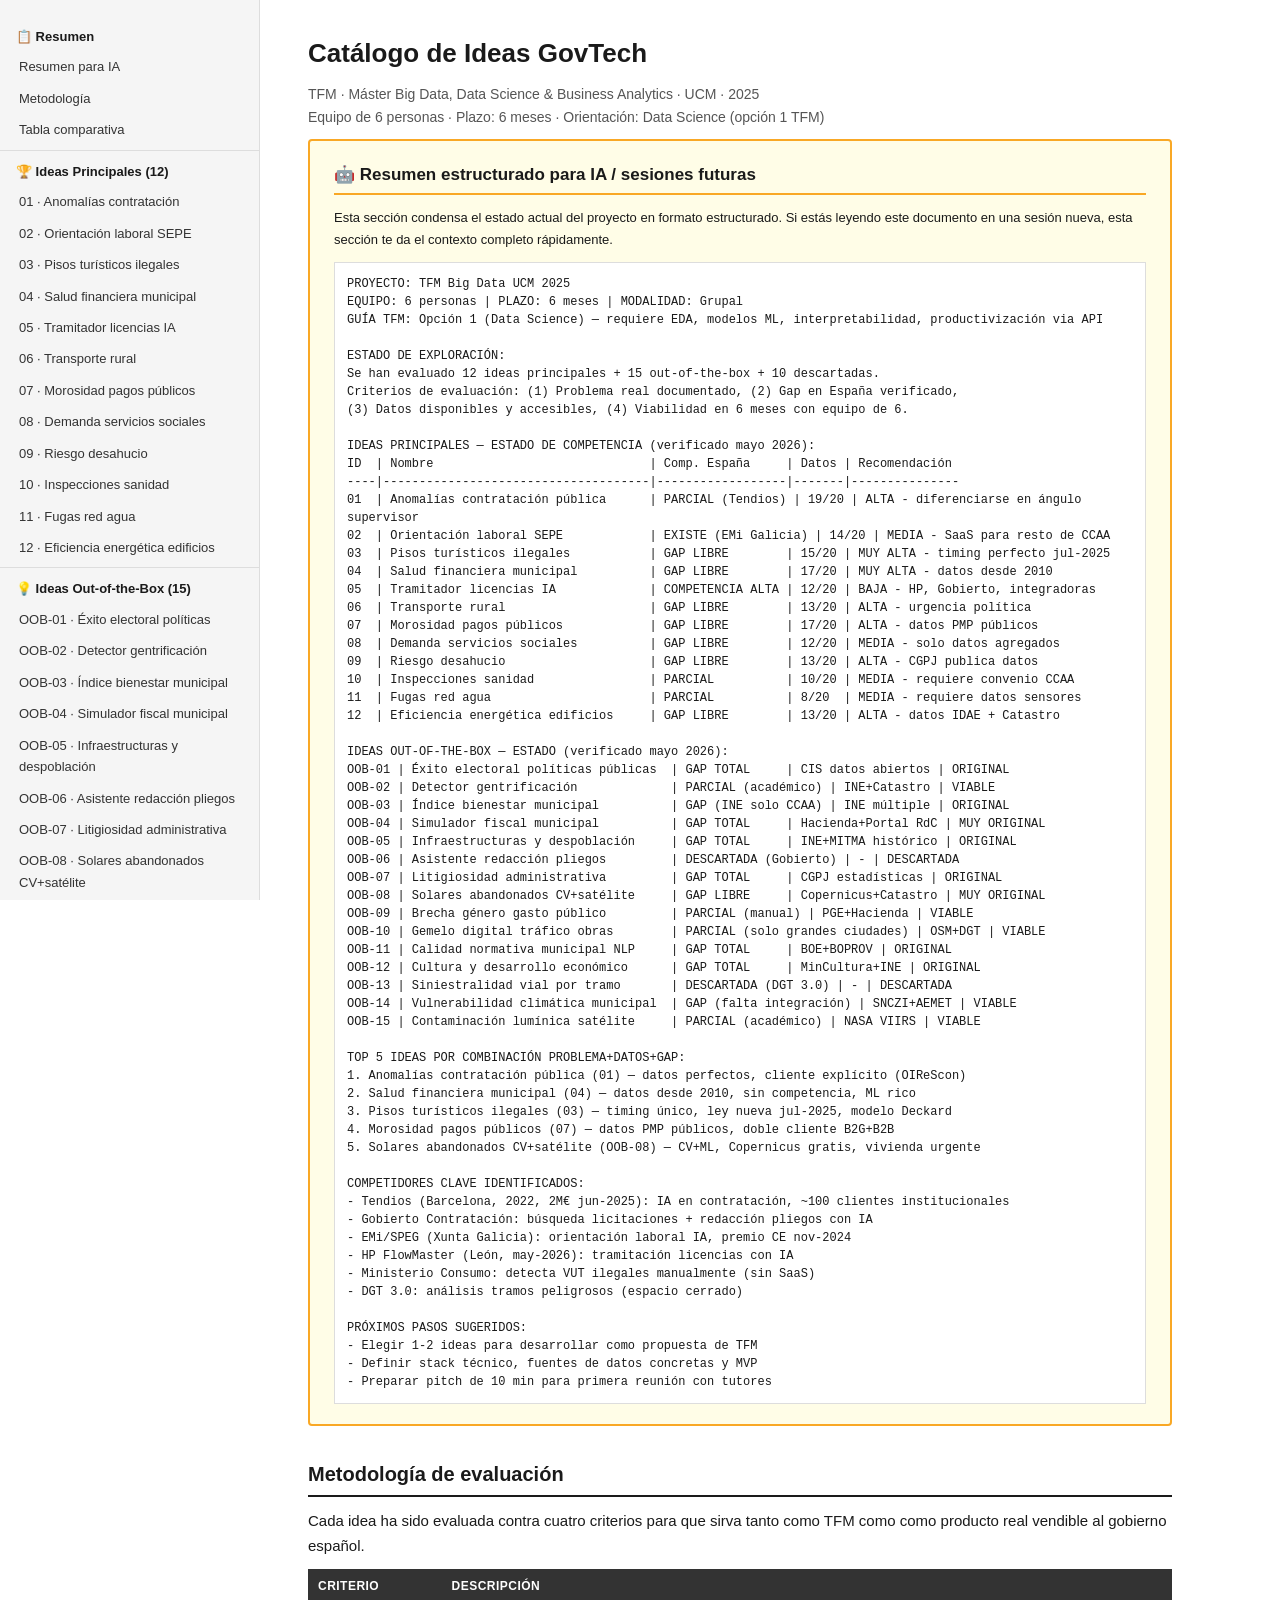
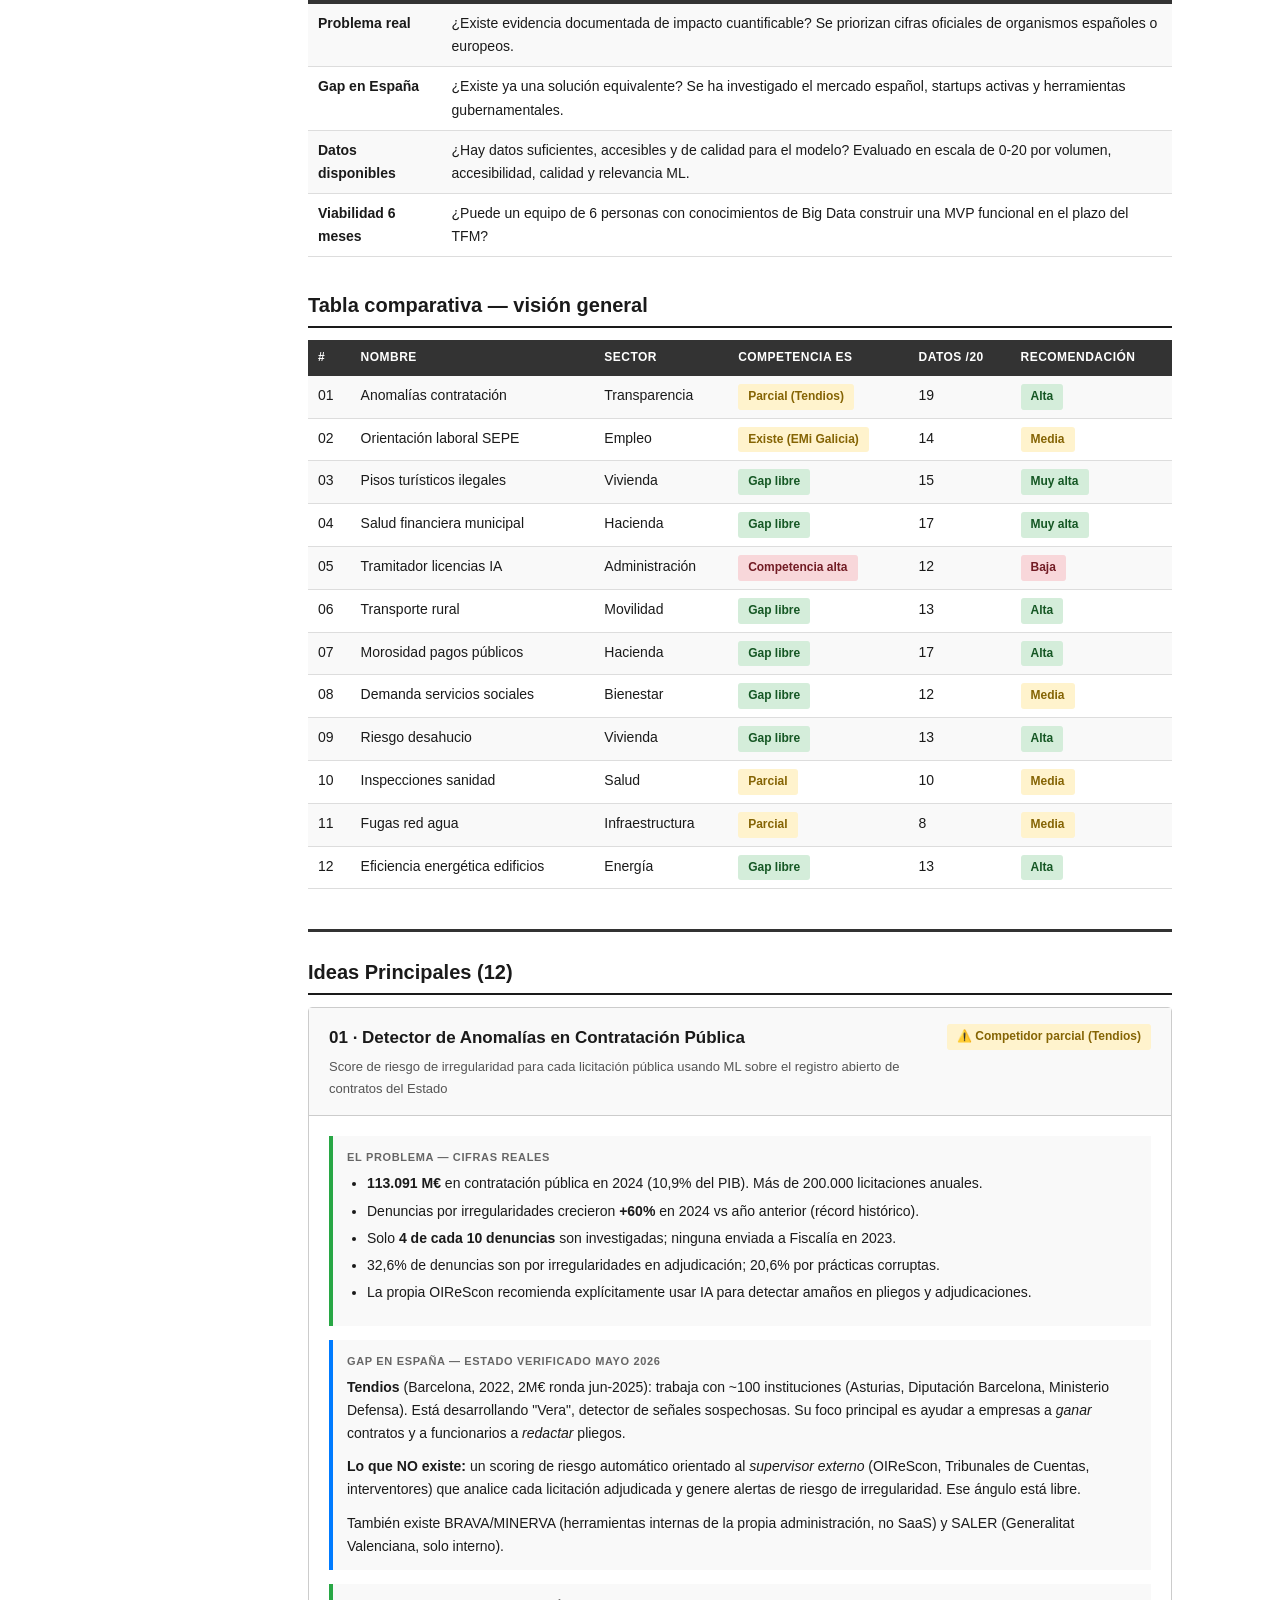
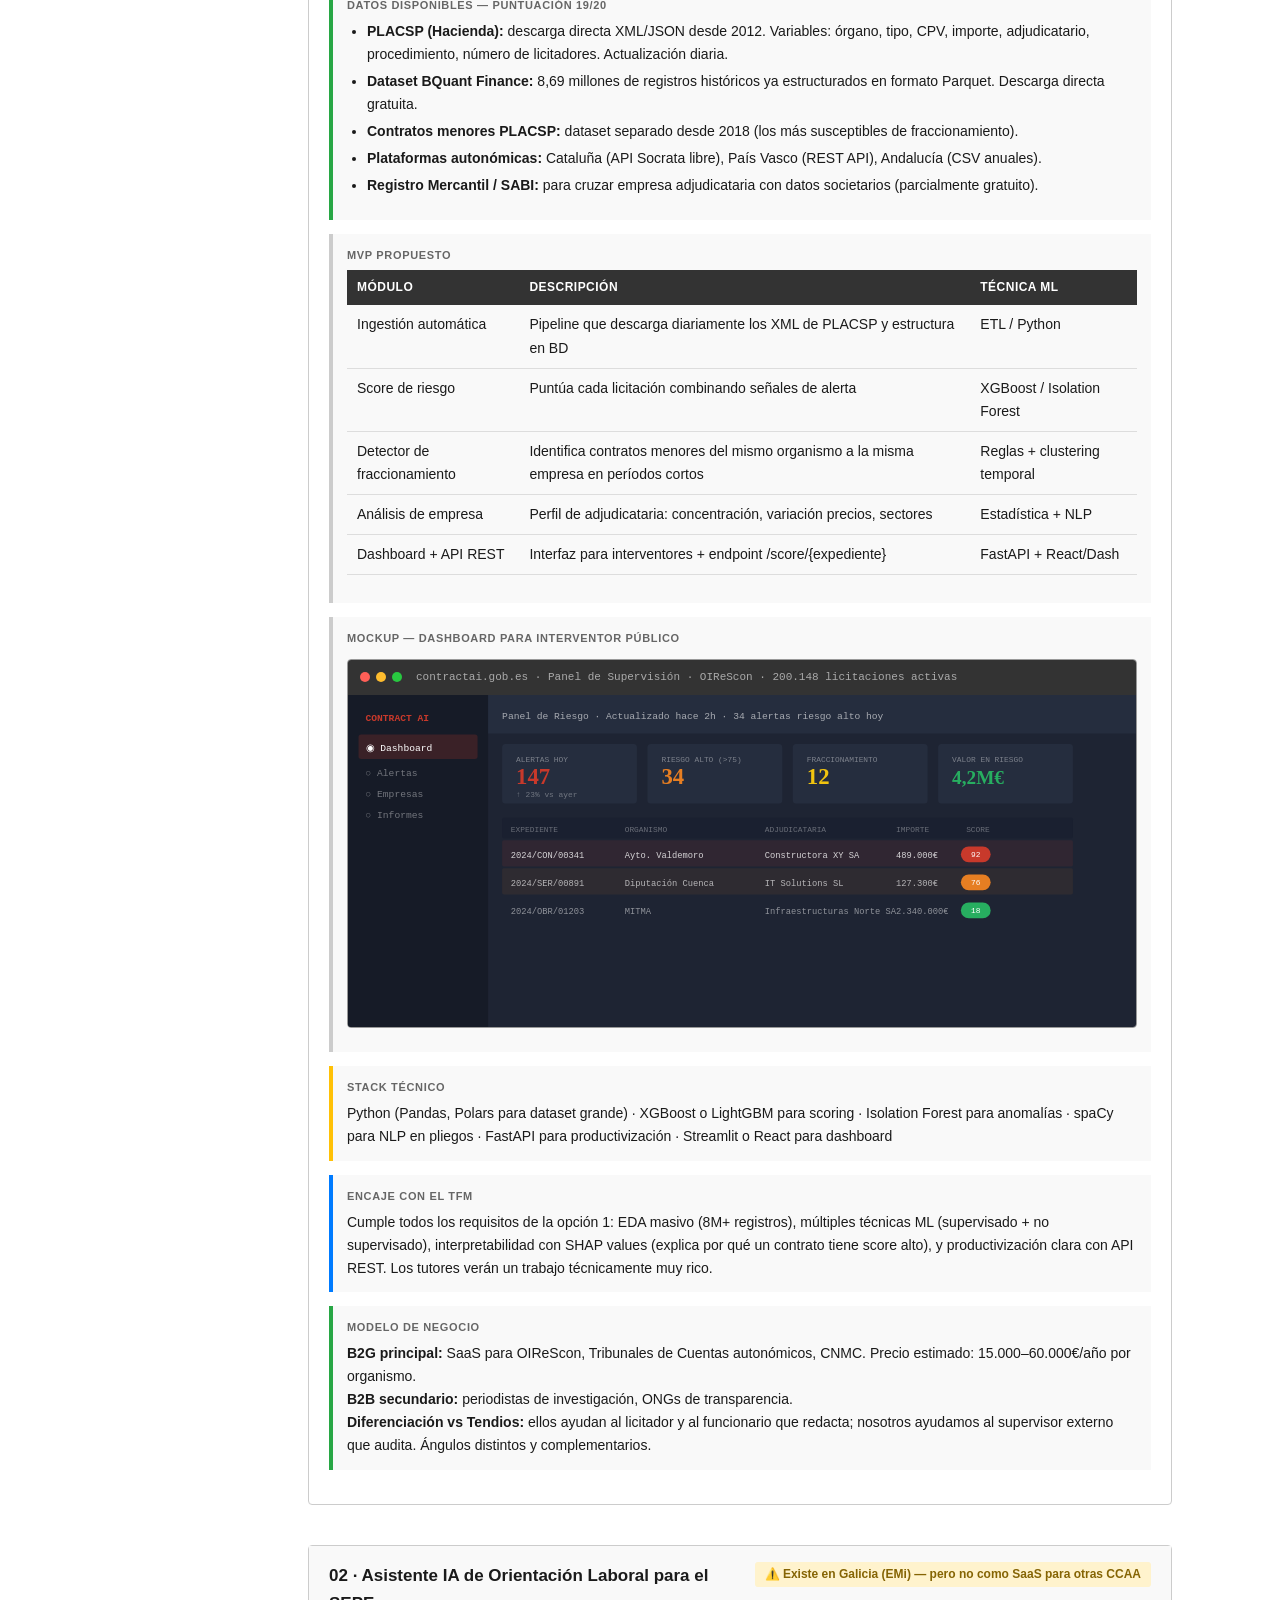
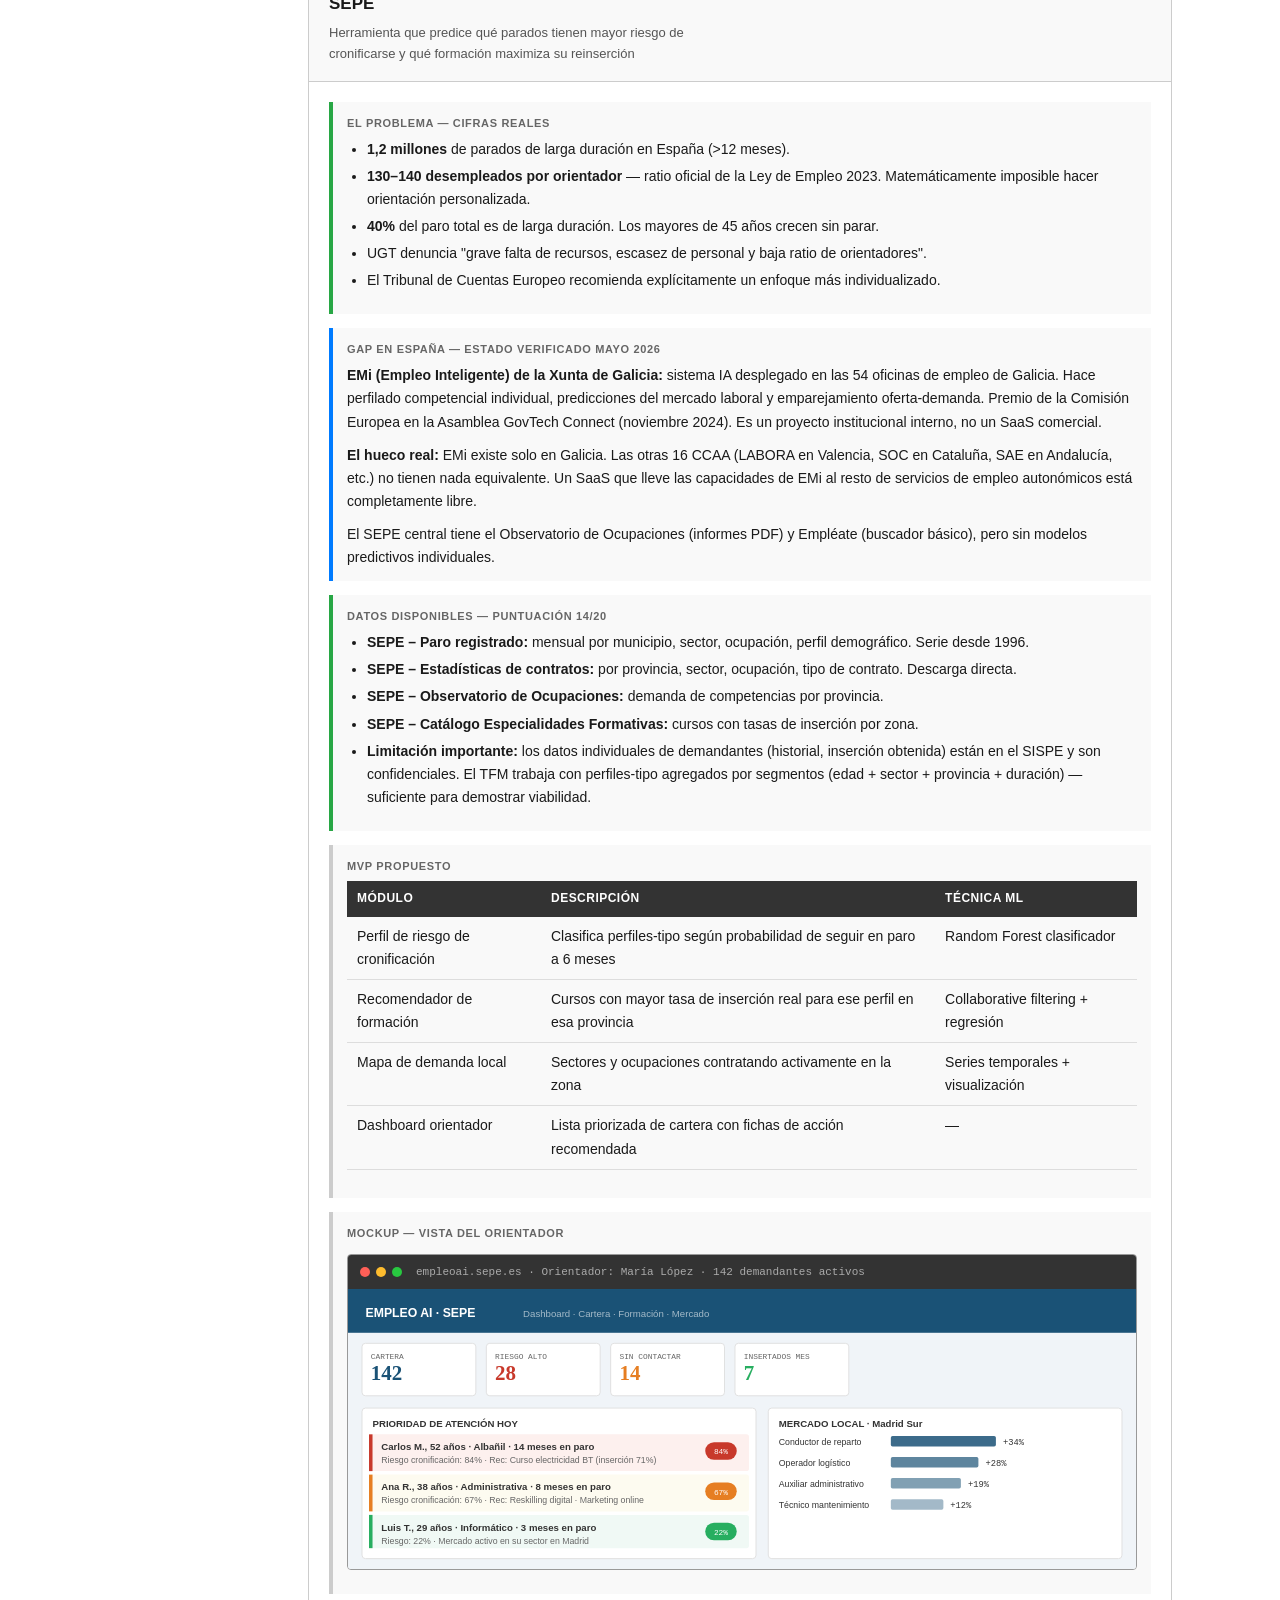
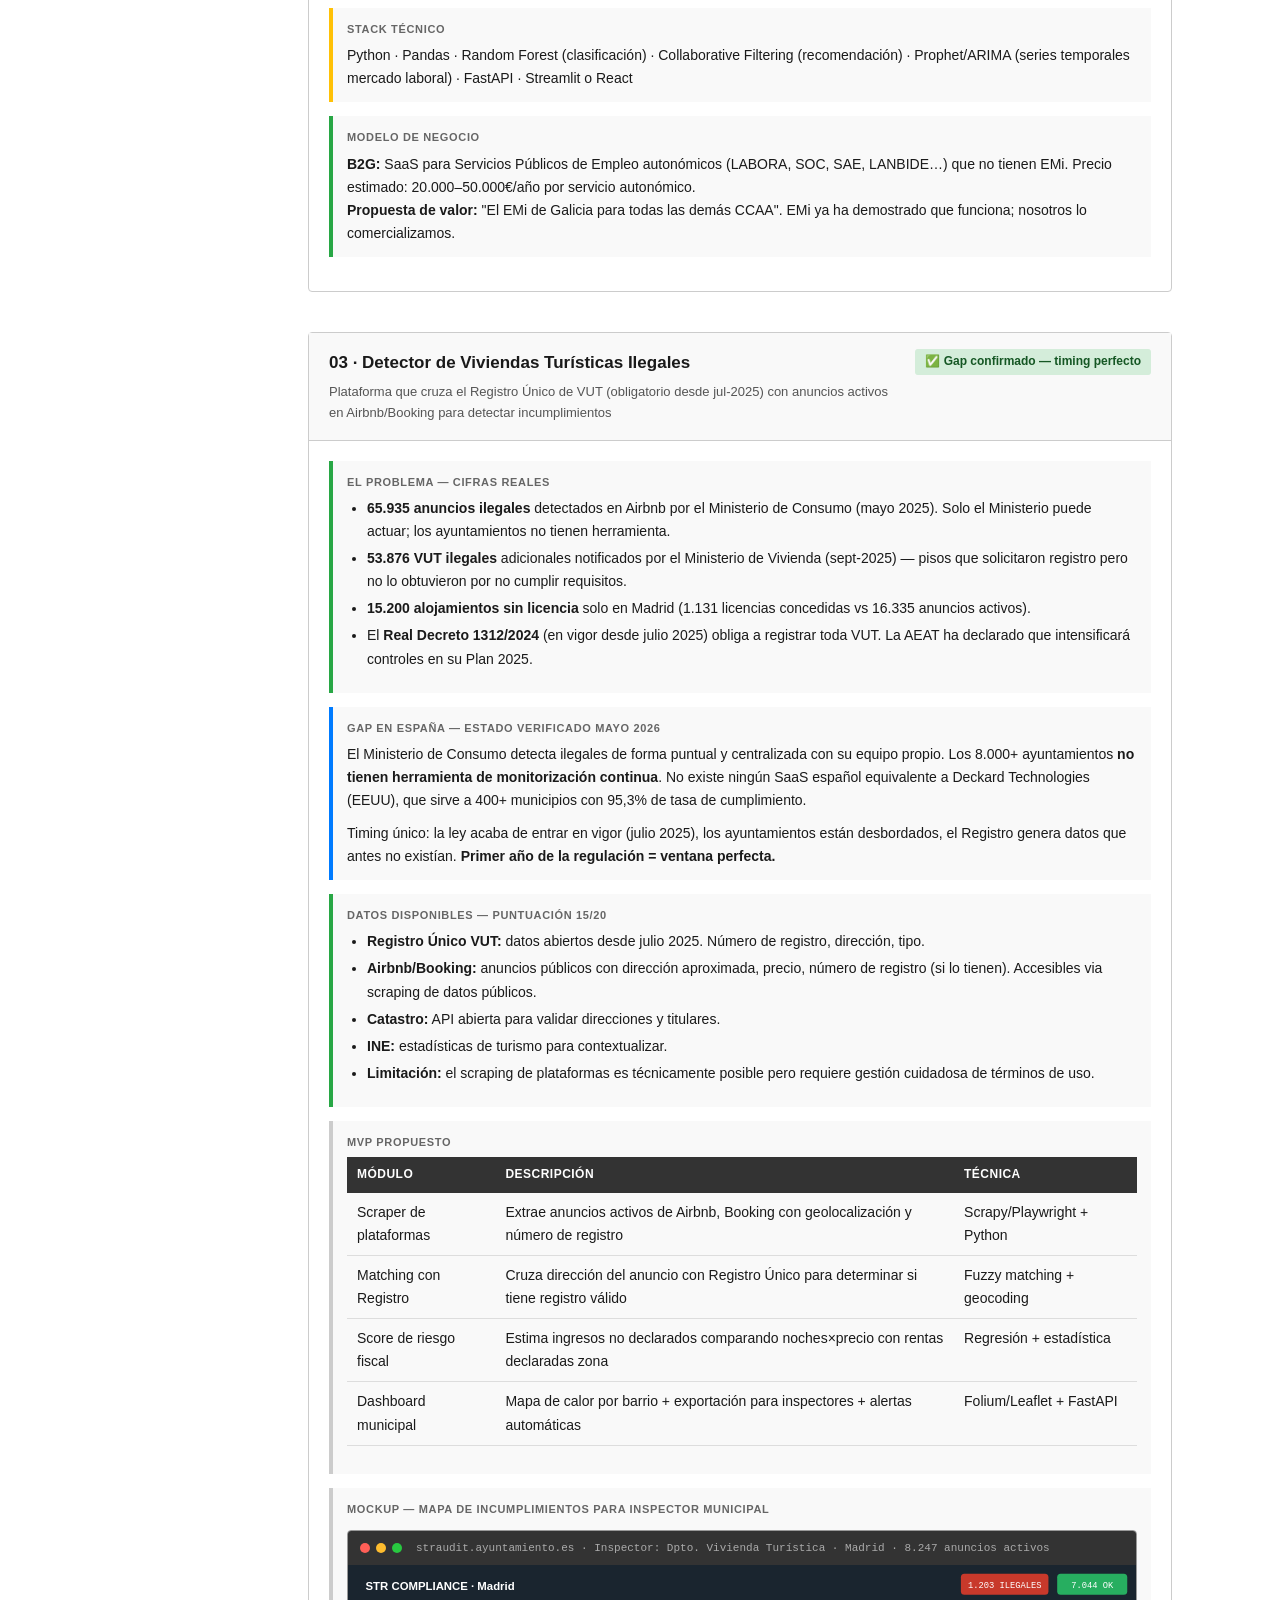
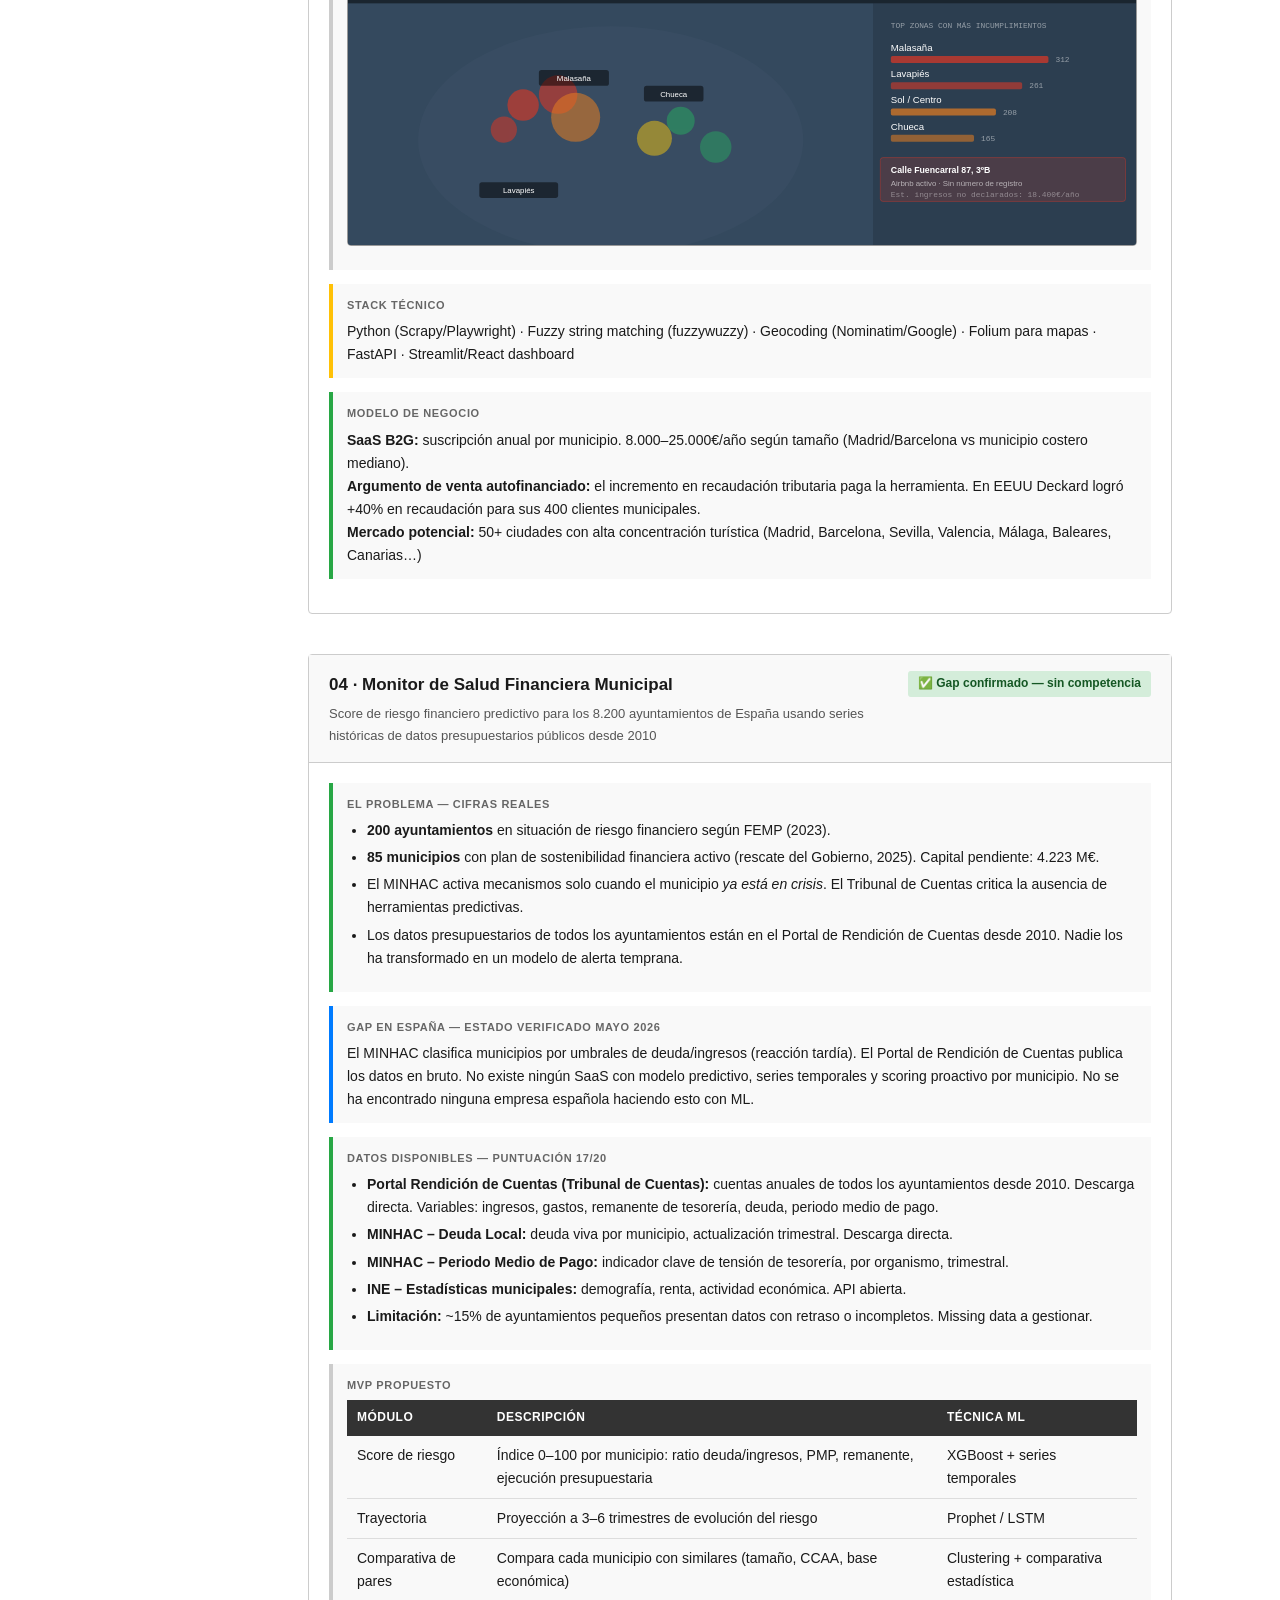
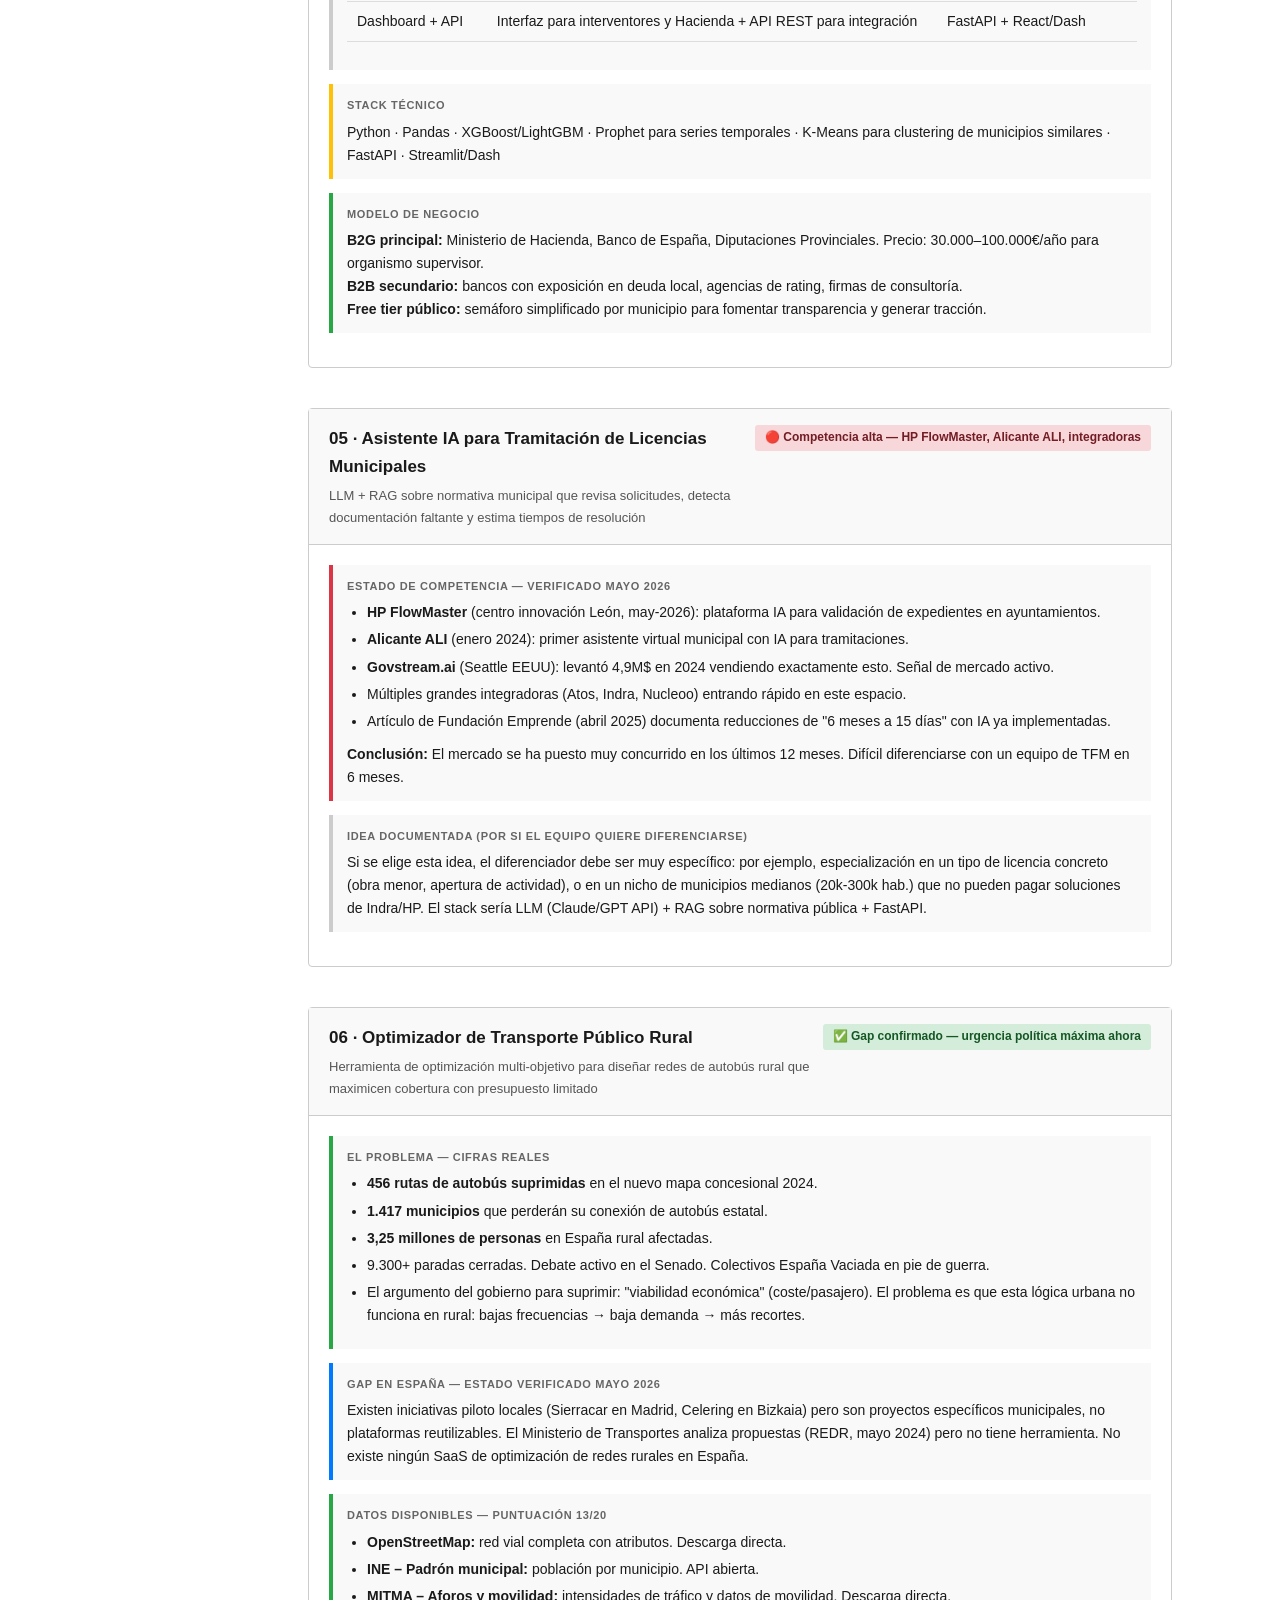
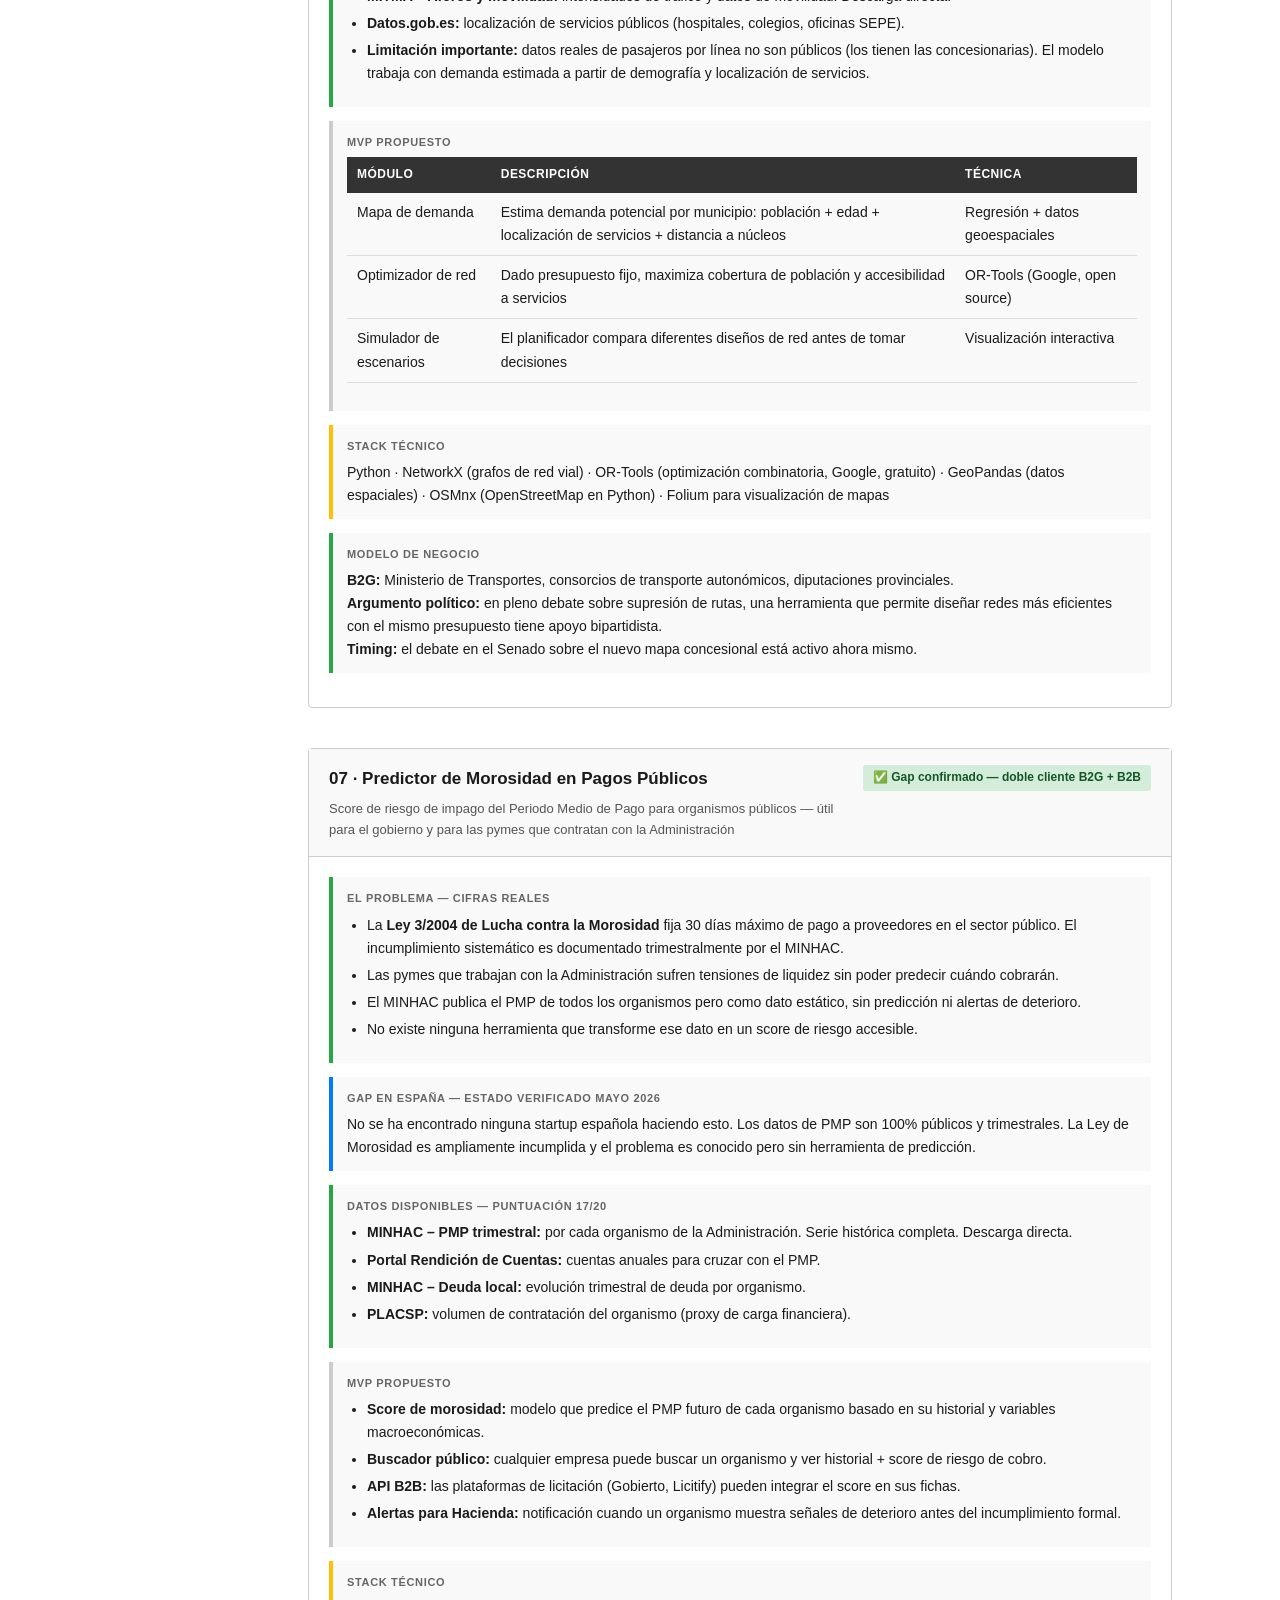
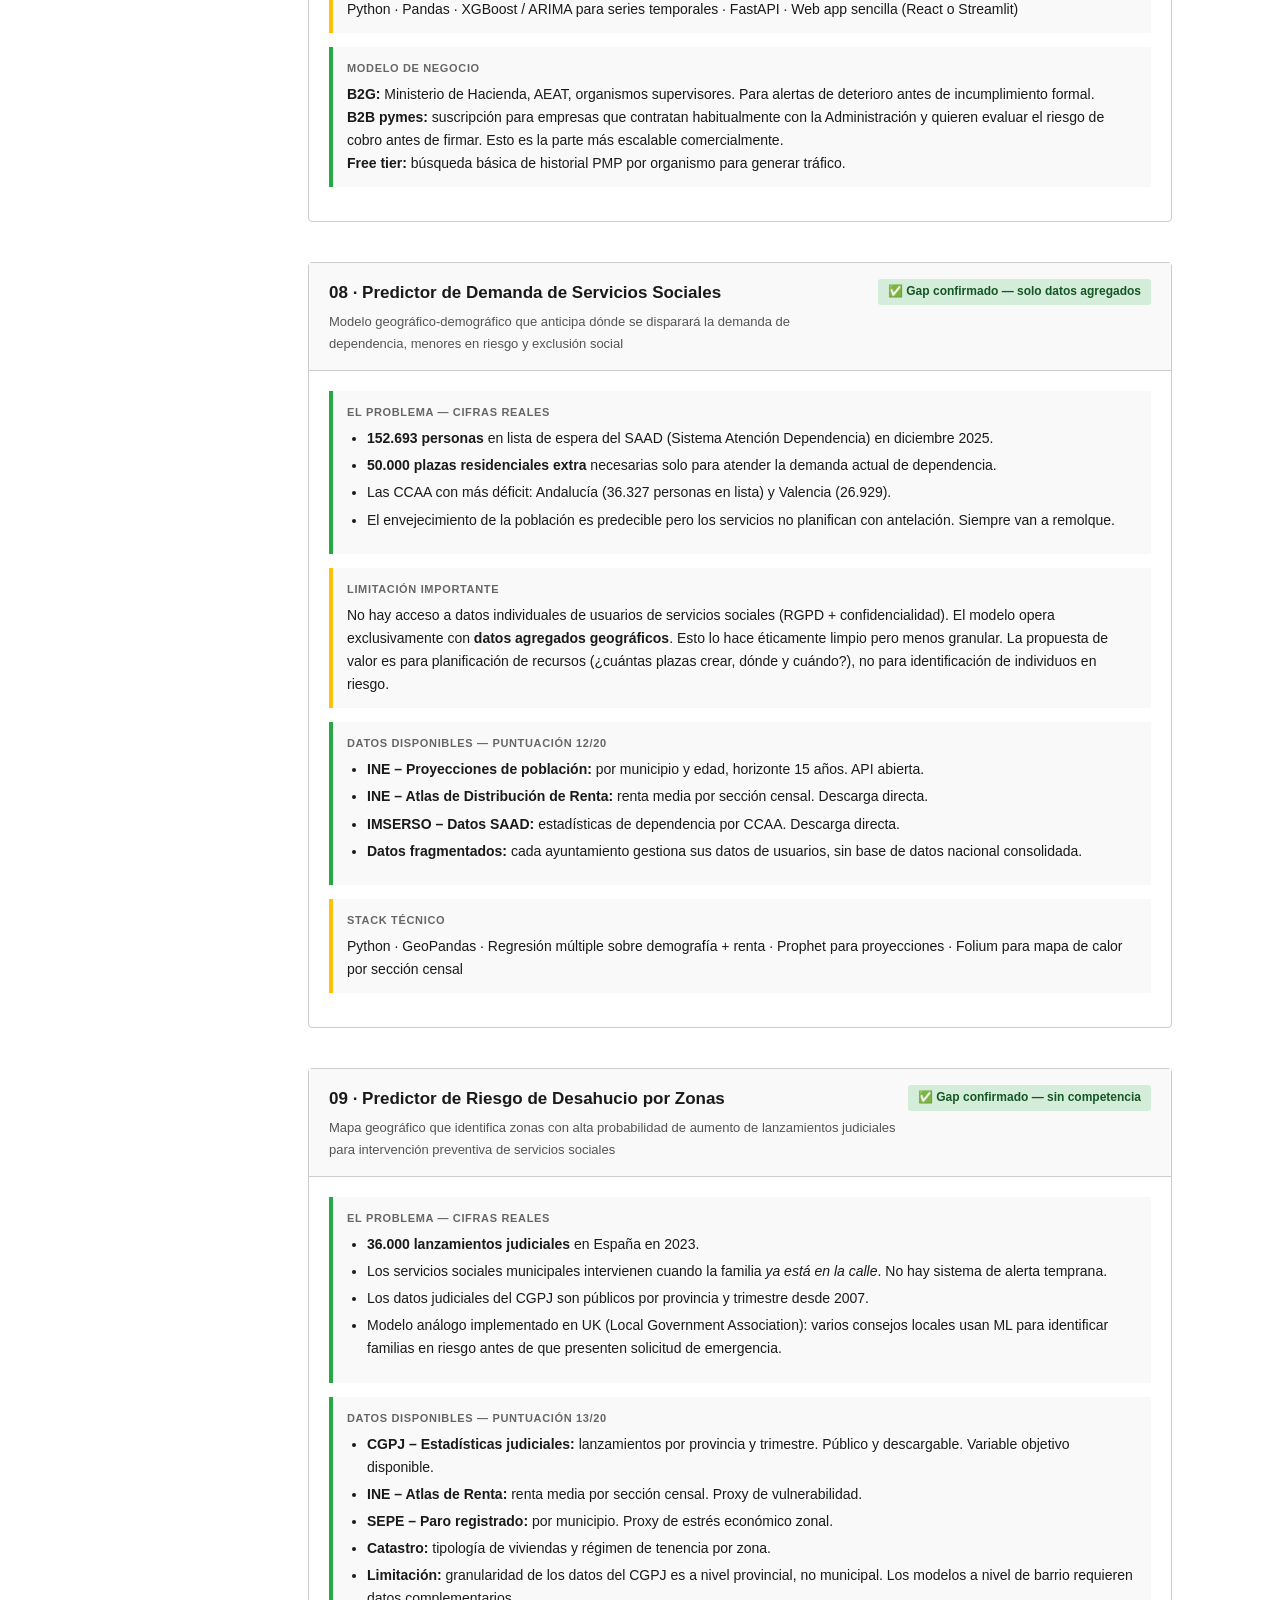
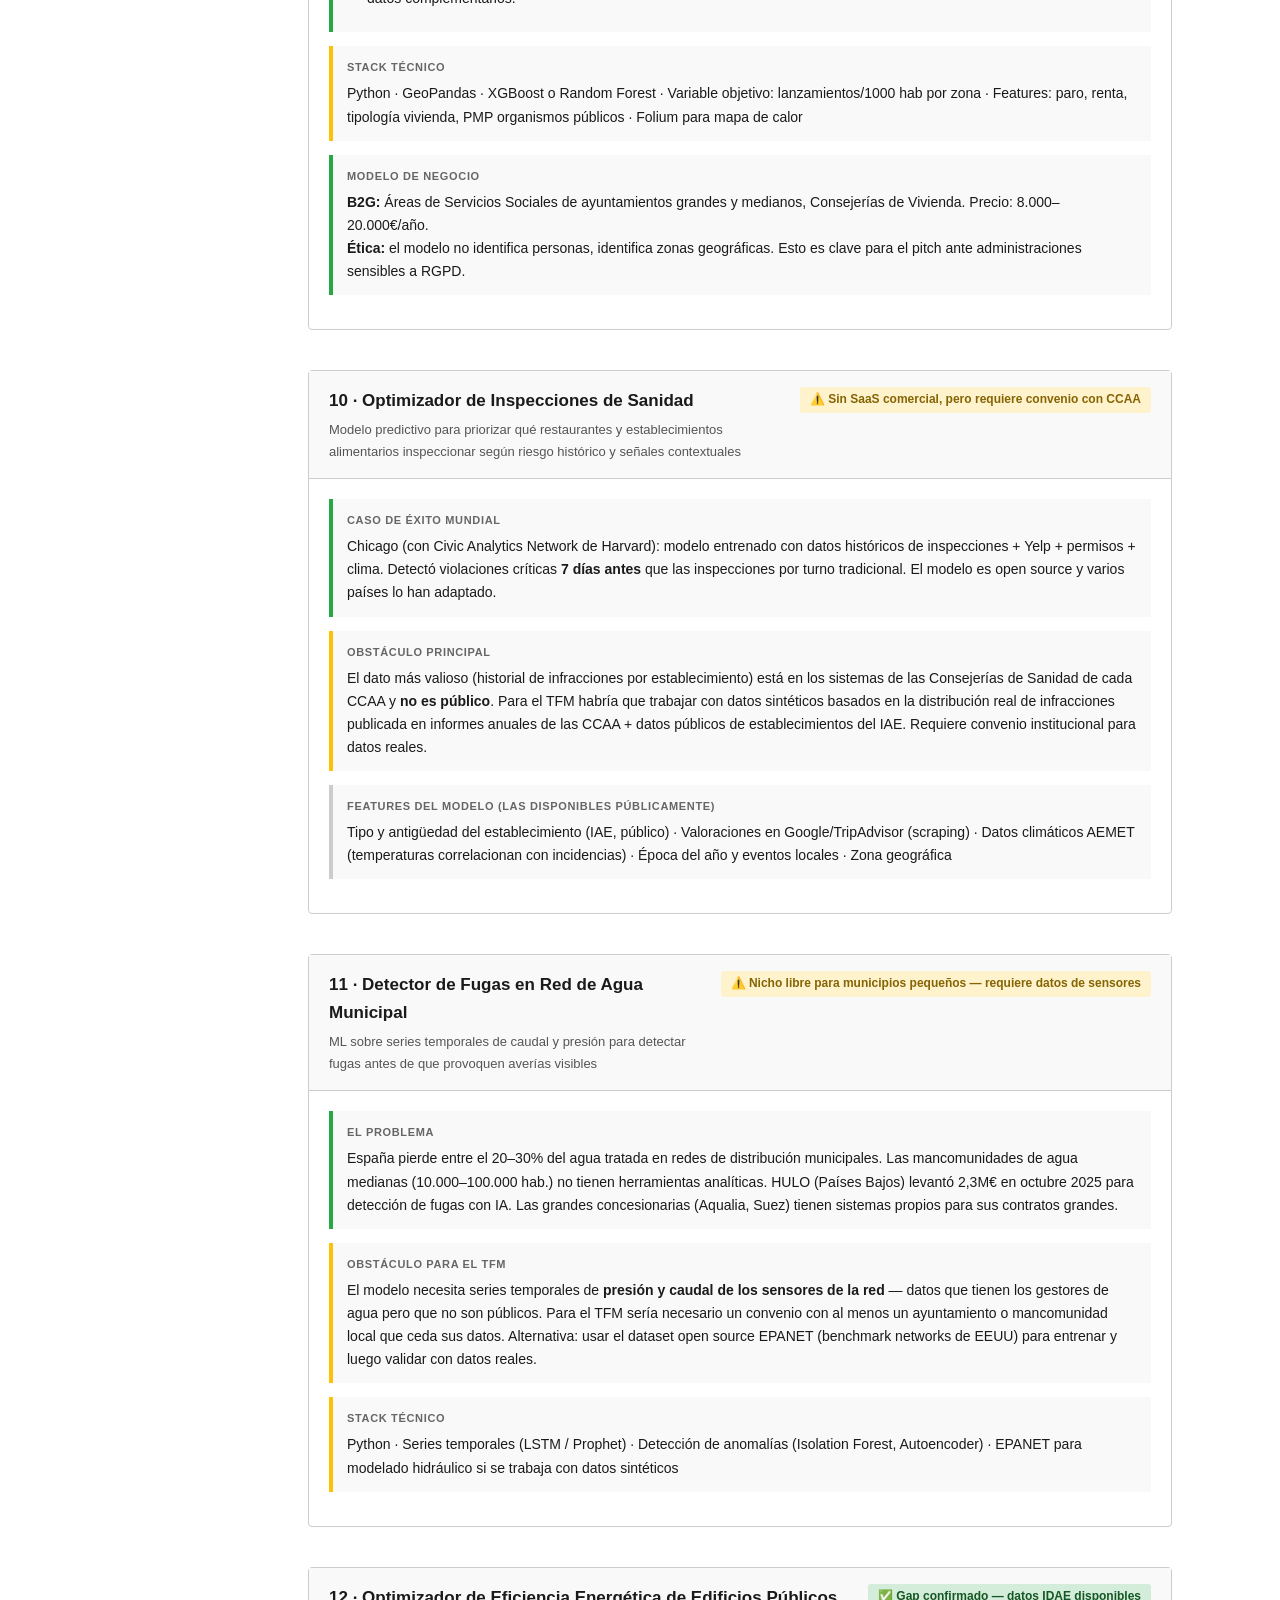
<file: GovTech.html>
<!DOCTYPE html>
<html lang="es">
<head>
<meta charset="UTF-8">
<meta name="viewport" content="width=device-width, initial-scale=1.0">
<title>Catálogo GovTech TFM — UCM Big Data & Data Science 2025</title>
<style>
/* ── RESET & BASE ── */
*, *::before, *::after { box-sizing: border-box; margin: 0; padding: 0; }
html { scroll-behavior: smooth; }
body {
  font-family: Arial, Helvetica, sans-serif;
  font-size: 15px;
  line-height: 1.65;
  color: #1a1a1a;
  background: #ffffff;
  display: flex;
}

/* ── SIDEBAR ── */
#sidebar {
  width: 260px;
  min-width: 260px;
  background: #f5f5f5;
  border-right: 1px solid #ddd;
  position: fixed;
  top: 0; left: 0; bottom: 0;
  overflow-y: auto;
  padding: 16px 0;
  font-size: 13px;
}
#sidebar h2 {
  font-size: 12px;
  font-weight: bold;
  text-transform: uppercase;
  letter-spacing: 0.05em;
  color: #666;
  padding: 12px 16px 4px;
  margin-top: 8px;
}
#sidebar h2:first-child { margin-top: 0; }
#sidebar a {
  display: block;
  padding: 5px 16px;
  color: #333;
  text-decoration: none;
  border-left: 3px solid transparent;
}
#sidebar a:hover { background: #e8e8e8; border-left-color: #aaa; }
.nav-title {
  font-size: 13px;
  font-weight: bold;
  padding: 10px 16px 4px;
  color: #1a1a1a;
  border-top: 1px solid #ddd;
  margin-top: 4px;
}
.nav-title:first-child { border-top: none; margin-top: 0; }

/* ── MAIN ── */
#main {
  margin-left: 260px;
  flex: 1;
  padding: 32px 48px;
  max-width: 960px;
}

/* ── TYPOGRAPHY ── */
h1 { font-size: 26px; margin-bottom: 8px; }
h2 { font-size: 20px; margin: 32px 0 12px; border-bottom: 2px solid #1a1a1a; padding-bottom: 4px; }
h3 { font-size: 16px; margin: 24px 0 8px; }
h4 { font-size: 14px; margin: 16px 0 6px; font-weight: bold; color: #444; }
p { margin-bottom: 10px; }
p:last-child { margin-bottom: 0; }
ul, ol { padding-left: 20px; margin-bottom: 10px; }
li { margin-bottom: 4px; }
strong { font-weight: bold; }

/* ── IDEA CARD ── */
.idea-card {
  border: 1px solid #ccc;
  border-radius: 4px;
  margin-bottom: 40px;
  background: #fff;
}
.idea-card-header {
  padding: 16px 20px;
  background: #f9f9f9;
  border-bottom: 1px solid #ccc;
  display: flex;
  justify-content: space-between;
  align-items: flex-start;
  gap: 12px;
}
.idea-card-header h3 { margin: 0 0 4px; font-size: 17px; }
.idea-card-header .subtitle { font-size: 13px; color: #555; }
.idea-card-body { padding: 20px; }

/* ── ESTADO BADGES ── */
.badge {
  display: inline-block;
  font-size: 12px;
  font-weight: bold;
  padding: 3px 10px;
  border-radius: 3px;
  white-space: nowrap;
  flex-shrink: 0;
}
.badge-green { background: #d4edda; color: #155724; }
.badge-amber { background: #fff3cd; color: #856404; }
.badge-red   { background: #f8d7da; color: #721c24; }
.badge-blue  { background: #cce5ff; color: #004085; }

/* ── FIELD BLOCKS ── */
.field {
  margin-bottom: 14px;
  padding: 12px 14px;
  background: #f9f9f9;
  border-left: 4px solid #ccc;
}
.field-label {
  font-size: 11px;
  font-weight: bold;
  text-transform: uppercase;
  letter-spacing: 0.06em;
  color: #666;
  margin-bottom: 6px;
}
.field-content { font-size: 14px; }
.field.green  { border-left-color: #28a745; }
.field.blue   { border-left-color: #007bff; }
.field.amber  { border-left-color: #ffc107; }
.field.red    { border-left-color: #dc3545; }

/* ── TABLES ── */
table {
  width: 100%;
  border-collapse: collapse;
  margin-bottom: 16px;
  font-size: 14px;
}
th {
  background: #333;
  color: #fff;
  padding: 8px 10px;
  text-align: left;
  font-size: 12px;
  text-transform: uppercase;
  letter-spacing: 0.04em;
}
td {
  padding: 8px 10px;
  border-bottom: 1px solid #ddd;
  vertical-align: top;
}
tr:nth-child(even) td { background: #f9f9f9; }

/* ── SUMMARY TABLE (overview) ── */
.status-dot {
  display: inline-block;
  width: 10px; height: 10px;
  border-radius: 50%;
  margin-right: 5px;
}
.dot-green { background: #28a745; }
.dot-amber { background: #ffc107; }
.dot-red   { background: #dc3545; }

/* ── STATS ROW ── */
.stats-row { display: flex; gap: 16px; flex-wrap: wrap; margin-bottom: 16px; }
.stat-box {
  background: #f5f5f5;
  border: 1px solid #ddd;
  border-radius: 4px;
  padding: 10px 16px;
  min-width: 120px;
}
.stat-num { font-size: 26px; font-weight: bold; color: #1a1a1a; }
.stat-lbl { font-size: 12px; color: #666; }

/* ── MOCKUP FRAME ── */
.mockup-frame {
  border: 1px solid #999;
  border-radius: 4px;
  overflow: hidden;
  margin: 12px 0;
}
.mockup-bar {
  background: #333;
  padding: 8px 12px;
  display: flex;
  align-items: center;
  gap: 6px;
}
.mockup-dot { width: 10px; height: 10px; border-radius: 50%; }
.mockup-url { flex: 1; font-size: 11px; color: #aaa; font-family: monospace; margin-left: 8px; }

/* ── SECTION DIVIDER ── */
.section-divider {
  border: none;
  border-top: 3px solid #333;
  margin: 40px 0 24px;
}

/* ── DISCARD CARD ── */
.discard-card {
  border: 1px solid #ccc;
  border-radius: 4px;
  margin-bottom: 20px;
  border-left: 5px solid #dc3545;
}
.discard-header {
  padding: 12px 16px;
  background: #fff8f8;
  border-bottom: 1px solid #ccc;
}
.discard-header h4 { margin: 0; font-size: 15px; }
.discard-body { padding: 14px 16px; font-size: 14px; }

/* ── AI SUMMARY SECTION ── */
#ai-summary {
  background: #fffde7;
  border: 2px solid #f9a825;
  border-radius: 4px;
  padding: 20px 24px;
  margin-bottom: 32px;
}
#ai-summary h2 { border-bottom-color: #f9a825; font-size: 17px; margin-top: 0; }
#ai-summary pre {
  background: #fff;
  border: 1px solid #ddd;
  padding: 12px;
  font-size: 12px;
  overflow-x: auto;
  white-space: pre-wrap;
  line-height: 1.5;
}

/* ── PRINT ── */
@media print {
  #sidebar { display: none; }
  #main { margin-left: 0; }
}
</style>
</head>
<body>

<!-- ══════════════════════════════════════════
     SIDEBAR
══════════════════════════════════════════ -->
<nav id="sidebar">
  <div class="nav-title">📋 Resumen</div>
  <a href="#ai-summary">Resumen para IA</a>
  <a href="#metodologia">Metodología</a>
  <a href="#tabla-resumen">Tabla comparativa</a>

  <div class="nav-title">🏆 Ideas Principales (12)</div>
  <a href="#idea-01">01 · Anomalías contratación</a>
  <a href="#idea-02">02 · Orientación laboral SEPE</a>
  <a href="#idea-03">03 · Pisos turísticos ilegales</a>
  <a href="#idea-04">04 · Salud financiera municipal</a>
  <a href="#idea-05">05 · Tramitador licencias IA</a>
  <a href="#idea-06">06 · Transporte rural</a>
  <a href="#idea-07">07 · Morosidad pagos públicos</a>
  <a href="#idea-08">08 · Demanda servicios sociales</a>
  <a href="#idea-09">09 · Riesgo desahucio</a>
  <a href="#idea-10">10 · Inspecciones sanidad</a>
  <a href="#idea-11">11 · Fugas red agua</a>
  <a href="#idea-12">12 · Eficiencia energética edificios</a>

  <div class="nav-title">💡 Ideas Out-of-the-Box (15)</div>
  <a href="#oob-01">OOB-01 · Éxito electoral políticas</a>
  <a href="#oob-02">OOB-02 · Detector gentrificación</a>
  <a href="#oob-03">OOB-03 · Índice bienestar municipal</a>
  <a href="#oob-04">OOB-04 · Simulador fiscal municipal</a>
  <a href="#oob-05">OOB-05 · Infraestructuras y despoblación</a>
  <a href="#oob-06">OOB-06 · Asistente redacción pliegos</a>
  <a href="#oob-07">OOB-07 · Litigiosidad administrativa</a>
  <a href="#oob-08">OOB-08 · Solares abandonados CV+satélite</a>
  <a href="#oob-09">OOB-09 · Brecha género gasto público</a>
  <a href="#oob-10">OOB-10 · Gemelo digital tráfico</a>
  <a href="#oob-11">OOB-11 · Calidad normativa municipal</a>
  <a href="#oob-12">OOB-12 · Cultura y desarrollo económico</a>
  <a href="#oob-13">OOB-13 · Siniestralidad vial</a>
  <a href="#oob-14">OOB-14 · Vulnerabilidad climática</a>
  <a href="#oob-15">OOB-15 · Contaminación lumínica</a>

  <div class="nav-title">❌ Descartadas</div>
  <a href="#desc-incendios">Incendios forestales</a>
  <a href="#desc-alquiler">Monitor precios alquiler</a>
  <a href="#desc-semaforos">Optimización semáforos</a>
  <a href="#desc-economia-sumergida">Economía sumergida</a>
  <a href="#desc-abandono-escolar">Abandono escolar (datos)</a>
  <a href="#desc-redes-sociales">Sentimiento redes sociales</a>
  <a href="#desc-vial">Mantenimiento vial</a>
  <a href="#desc-urgencias">Urgencias hospitalarias</a>
  <a href="#desc-pliegos-ia">Redacción pliegos IA</a>
  <a href="#desc-siniestralidad">Siniestralidad DGT</a>
</nav>

<!-- ══════════════════════════════════════════
     MAIN CONTENT
══════════════════════════════════════════ -->
<main id="main">

<h1>Catálogo de Ideas GovTech</h1>
<p style="color:#555; font-size:14px;">TFM · Máster Big Data, Data Science &amp; Business Analytics · UCM · 2025<br>
Equipo de 6 personas · Plazo: 6 meses · Orientación: Data Science (opción 1 TFM)</p>

<!-- ══ AI SUMMARY SECTION ══ -->
<div id="ai-summary">
<h2>🤖 Resumen estructurado para IA / sesiones futuras</h2>
<p style="font-size:13px; margin-bottom:12px;">Esta sección condensa el estado actual del proyecto en formato estructurado. Si estás leyendo este documento en una sesión nueva, esta sección te da el contexto completo rápidamente.</p>
<pre>
PROYECTO: TFM Big Data UCM 2025
EQUIPO: 6 personas | PLAZO: 6 meses | MODALIDAD: Grupal
GUÍA TFM: Opción 1 (Data Science) — requiere EDA, modelos ML, interpretabilidad, productivización via API

ESTADO DE EXPLORACIÓN:
Se han evaluado 12 ideas principales + 15 out-of-the-box + 10 descartadas.
Criterios de evaluación: (1) Problema real documentado, (2) Gap en España verificado,
(3) Datos disponibles y accesibles, (4) Viabilidad en 6 meses con equipo de 6.

IDEAS PRINCIPALES — ESTADO DE COMPETENCIA (verificado mayo 2026):
ID  | Nombre                              | Comp. España     | Datos | Recomendación
----|-------------------------------------|------------------|-------|---------------
01  | Anomalías contratación pública      | PARCIAL (Tendios) | 19/20 | ALTA - diferenciarse en ángulo supervisor
02  | Orientación laboral SEPE            | EXISTE (EMi Galicia) | 14/20 | MEDIA - SaaS para resto de CCAA
03  | Pisos turísticos ilegales           | GAP LIBRE        | 15/20 | MUY ALTA - timing perfecto jul-2025
04  | Salud financiera municipal          | GAP LIBRE        | 17/20 | MUY ALTA - datos desde 2010
05  | Tramitador licencias IA             | COMPETENCIA ALTA | 12/20 | BAJA - HP, Gobierto, integradoras
06  | Transporte rural                    | GAP LIBRE        | 13/20 | ALTA - urgencia política
07  | Morosidad pagos públicos            | GAP LIBRE        | 17/20 | ALTA - datos PMP públicos
08  | Demanda servicios sociales          | GAP LIBRE        | 12/20 | MEDIA - solo datos agregados
09  | Riesgo desahucio                    | GAP LIBRE        | 13/20 | ALTA - CGPJ publica datos
10  | Inspecciones sanidad                | PARCIAL          | 10/20 | MEDIA - requiere convenio CCAA
11  | Fugas red agua                      | PARCIAL          | 8/20  | MEDIA - requiere datos sensores
12  | Eficiencia energética edificios     | GAP LIBRE        | 13/20 | ALTA - datos IDAE + Catastro

IDEAS OUT-OF-THE-BOX — ESTADO (verificado mayo 2026):
OOB-01 | Éxito electoral políticas públicas  | GAP TOTAL     | CIS datos abiertos | ORIGINAL
OOB-02 | Detector gentrificación             | PARCIAL (académico) | INE+Catastro | VIABLE
OOB-03 | Índice bienestar municipal          | GAP (INE solo CCAA) | INE múltiple | ORIGINAL
OOB-04 | Simulador fiscal municipal          | GAP TOTAL     | Hacienda+Portal RdC | MUY ORIGINAL
OOB-05 | Infraestructuras y despoblación     | GAP TOTAL     | INE+MITMA histórico | ORIGINAL
OOB-06 | Asistente redacción pliegos         | DESCARTADA (Gobierto) | - | DESCARTADA
OOB-07 | Litigiosidad administrativa         | GAP TOTAL     | CGPJ estadísticas | ORIGINAL
OOB-08 | Solares abandonados CV+satélite     | GAP LIBRE     | Copernicus+Catastro | MUY ORIGINAL
OOB-09 | Brecha género gasto público         | PARCIAL (manual) | PGE+Hacienda | VIABLE
OOB-10 | Gemelo digital tráfico obras        | PARCIAL (solo grandes ciudades) | OSM+DGT | VIABLE
OOB-11 | Calidad normativa municipal NLP     | GAP TOTAL     | BOE+BOPROV | ORIGINAL
OOB-12 | Cultura y desarrollo económico      | GAP TOTAL     | MinCultura+INE | ORIGINAL
OOB-13 | Siniestralidad vial por tramo       | DESCARTADA (DGT 3.0) | - | DESCARTADA
OOB-14 | Vulnerabilidad climática municipal  | GAP (falta integración) | SNCZI+AEMET | VIABLE
OOB-15 | Contaminación lumínica satélite     | PARCIAL (académico) | NASA VIIRS | VIABLE

TOP 5 IDEAS POR COMBINACIÓN PROBLEMA+DATOS+GAP:
1. Anomalías contratación pública (01) — datos perfectos, cliente explícito (OIReScon)
2. Salud financiera municipal (04) — datos desde 2010, sin competencia, ML rico
3. Pisos turísticos ilegales (03) — timing único, ley nueva jul-2025, modelo Deckard
4. Morosidad pagos públicos (07) — datos PMP públicos, doble cliente B2G+B2B
5. Solares abandonados CV+satélite (OOB-08) — CV+ML, Copernicus gratis, vivienda urgente

COMPETIDORES CLAVE IDENTIFICADOS:
- Tendios (Barcelona, 2022, 2M€ jun-2025): IA en contratación, ~100 clientes institucionales
- Gobierto Contratación: búsqueda licitaciones + redacción pliegos con IA
- EMi/SPEG (Xunta Galicia): orientación laboral IA, premio CE nov-2024
- HP FlowMaster (León, may-2026): tramitación licencias con IA
- Ministerio Consumo: detecta VUT ilegales manualmente (sin SaaS)
- DGT 3.0: análisis tramos peligrosos (espacio cerrado)

PRÓXIMOS PASOS SUGERIDOS:
- Elegir 1-2 ideas para desarrollar como propuesta de TFM
- Definir stack técnico, fuentes de datos concretas y MVP
- Preparar pitch de 10 min para primera reunión con tutores
</pre>
</div>

<!-- ══ METODOLOGÍA ══ -->
<div id="metodologia">
<h2>Metodología de evaluación</h2>
<p>Cada idea ha sido evaluada contra cuatro criterios para que sirva tanto como TFM como como producto real vendible al gobierno español.</p>
<table>
  <tr><th>Criterio</th><th>Descripción</th></tr>
  <tr><td><strong>Problema real</strong></td><td>¿Existe evidencia documentada de impacto cuantificable? Se priorizan cifras oficiales de organismos españoles o europeos.</td></tr>
  <tr><td><strong>Gap en España</strong></td><td>¿Existe ya una solución equivalente? Se ha investigado el mercado español, startups activas y herramientas gubernamentales.</td></tr>
  <tr><td><strong>Datos disponibles</strong></td><td>¿Hay datos suficientes, accesibles y de calidad para el modelo? Evaluado en escala de 0-20 por volumen, accesibilidad, calidad y relevancia ML.</td></tr>
  <tr><td><strong>Viabilidad 6 meses</strong></td><td>¿Puede un equipo de 6 personas con conocimientos de Big Data construir una MVP funcional en el plazo del TFM?</td></tr>
</table>
</div>

<!-- ══ TABLA RESUMEN ══ -->
<div id="tabla-resumen">
<h2>Tabla comparativa — visión general</h2>
<table>
  <tr>
    <th>#</th><th>Nombre</th><th>Sector</th><th>Competencia ES</th><th>Datos /20</th><th>Recomendación</th>
  </tr>
  <tr><td>01</td><td>Anomalías contratación</td><td>Transparencia</td><td><span class="badge badge-amber">Parcial (Tendios)</span></td><td>19</td><td><span class="badge badge-green">Alta</span></td></tr>
  <tr><td>02</td><td>Orientación laboral SEPE</td><td>Empleo</td><td><span class="badge badge-amber">Existe (EMi Galicia)</span></td><td>14</td><td><span class="badge badge-amber">Media</span></td></tr>
  <tr><td>03</td><td>Pisos turísticos ilegales</td><td>Vivienda</td><td><span class="badge badge-green">Gap libre</span></td><td>15</td><td><span class="badge badge-green">Muy alta</span></td></tr>
  <tr><td>04</td><td>Salud financiera municipal</td><td>Hacienda</td><td><span class="badge badge-green">Gap libre</span></td><td>17</td><td><span class="badge badge-green">Muy alta</span></td></tr>
  <tr><td>05</td><td>Tramitador licencias IA</td><td>Administración</td><td><span class="badge badge-red">Competencia alta</span></td><td>12</td><td><span class="badge badge-red">Baja</span></td></tr>
  <tr><td>06</td><td>Transporte rural</td><td>Movilidad</td><td><span class="badge badge-green">Gap libre</span></td><td>13</td><td><span class="badge badge-green">Alta</span></td></tr>
  <tr><td>07</td><td>Morosidad pagos públicos</td><td>Hacienda</td><td><span class="badge badge-green">Gap libre</span></td><td>17</td><td><span class="badge badge-green">Alta</span></td></tr>
  <tr><td>08</td><td>Demanda servicios sociales</td><td>Bienestar</td><td><span class="badge badge-green">Gap libre</span></td><td>12</td><td><span class="badge badge-amber">Media</span></td></tr>
  <tr><td>09</td><td>Riesgo desahucio</td><td>Vivienda</td><td><span class="badge badge-green">Gap libre</span></td><td>13</td><td><span class="badge badge-green">Alta</span></td></tr>
  <tr><td>10</td><td>Inspecciones sanidad</td><td>Salud</td><td><span class="badge badge-amber">Parcial</span></td><td>10</td><td><span class="badge badge-amber">Media</span></td></tr>
  <tr><td>11</td><td>Fugas red agua</td><td>Infraestructura</td><td><span class="badge badge-amber">Parcial</span></td><td>8</td><td><span class="badge badge-amber">Media</span></td></tr>
  <tr><td>12</td><td>Eficiencia energética edificios</td><td>Energía</td><td><span class="badge badge-green">Gap libre</span></td><td>13</td><td><span class="badge badge-green">Alta</span></td></tr>
</table>
</div>


<!-- ══════════════════════════════════════════
     IDEAS PRINCIPALES
══════════════════════════════════════════ -->
<hr class="section-divider">
<h2 style="margin-top:0">Ideas Principales (12)</h2>

<!-- ── IDEA 01 ── -->
<div class="idea-card" id="idea-01">
  <div class="idea-card-header">
    <div>
      <h3>01 · Detector de Anomalías en Contratación Pública</h3>
      <div class="subtitle">Score de riesgo de irregularidad para cada licitación pública usando ML sobre el registro abierto de contratos del Estado</div>
    </div>
    <span class="badge badge-amber">⚠️ Competidor parcial (Tendios)</span>
  </div>
  <div class="idea-card-body">

    <div class="field green">
      <div class="field-label">El problema — cifras reales</div>
      <div class="field-content">
        <ul>
          <li><strong>113.091 M€</strong> en contratación pública en 2024 (10,9% del PIB). Más de 200.000 licitaciones anuales.</li>
          <li>Denuncias por irregularidades crecieron <strong>+60%</strong> en 2024 vs año anterior (récord histórico).</li>
          <li>Solo <strong>4 de cada 10 denuncias</strong> son investigadas; ninguna enviada a Fiscalía en 2023.</li>
          <li>32,6% de denuncias son por irregularidades en adjudicación; 20,6% por prácticas corruptas.</li>
          <li>La propia OIReScon recomienda explícitamente usar IA para detectar amaños en pliegos y adjudicaciones.</li>
        </ul>
      </div>
    </div>

    <div class="field blue">
      <div class="field-label">Gap en España — estado verificado mayo 2026</div>
      <div class="field-content">
        <p><strong>Tendios</strong> (Barcelona, 2022, 2M€ ronda jun-2025): trabaja con ~100 instituciones (Asturias, Diputación Barcelona, Ministerio Defensa). Está desarrollando "Vera", detector de señales sospechosas. Su foco principal es ayudar a empresas a <em>ganar</em> contratos y a funcionarios a <em>redactar</em> pliegos.</p>
        <p><strong>Lo que NO existe:</strong> un scoring de riesgo automático orientado al <em>supervisor externo</em> (OIReScon, Tribunales de Cuentas, interventores) que analice cada licitación adjudicada y genere alertas de riesgo de irregularidad. Ese ángulo está libre.</p>
        <p>También existe BRAVA/MINERVA (herramientas internas de la propia administración, no SaaS) y SALER (Generalitat Valenciana, solo interno).</p>
      </div>
    </div>

    <div class="field green">
      <div class="field-label">Datos disponibles — puntuación 19/20</div>
      <div class="field-content">
        <ul>
          <li><strong>PLACSP (Hacienda):</strong> descarga directa XML/JSON desde 2012. Variables: órgano, tipo, CPV, importe, adjudicatario, procedimiento, número de licitadores. Actualización diaria.</li>
          <li><strong>Dataset BQuant Finance:</strong> 8,69 millones de registros históricos ya estructurados en formato Parquet. Descarga directa gratuita.</li>
          <li><strong>Contratos menores PLACSP:</strong> dataset separado desde 2018 (los más susceptibles de fraccionamiento).</li>
          <li><strong>Plataformas autonómicas:</strong> Cataluña (API Socrata libre), País Vasco (REST API), Andalucía (CSV anuales).</li>
          <li><strong>Registro Mercantil / SABI:</strong> para cruzar empresa adjudicataria con datos societarios (parcialmente gratuito).</li>
        </ul>
      </div>
    </div>

    <div class="field">
      <div class="field-label">MVP propuesto</div>
      <div class="field-content">
        <table>
          <tr><th>Módulo</th><th>Descripción</th><th>Técnica ML</th></tr>
          <tr><td>Ingestión automática</td><td>Pipeline que descarga diariamente los XML de PLACSP y estructura en BD</td><td>ETL / Python</td></tr>
          <tr><td>Score de riesgo</td><td>Puntúa cada licitación combinando señales de alerta</td><td>XGBoost / Isolation Forest</td></tr>
          <tr><td>Detector de fraccionamiento</td><td>Identifica contratos menores del mismo organismo a la misma empresa en períodos cortos</td><td>Reglas + clustering temporal</td></tr>
          <tr><td>Análisis de empresa</td><td>Perfil de adjudicataria: concentración, variación precios, sectores</td><td>Estadística + NLP</td></tr>
          <tr><td>Dashboard + API REST</td><td>Interfaz para interventores + endpoint /score/{expediente}</td><td>FastAPI + React/Dash</td></tr>
        </table>
      </div>
    </div>

    <div class="field">
      <div class="field-label">Mockup — Dashboard para interventor público</div>
      <div class="field-content">
        <div class="mockup-frame">
          <div class="mockup-bar">
            <div class="mockup-dot" style="background:#ff5f57"></div>
            <div class="mockup-dot" style="background:#febc2e"></div>
            <div class="mockup-dot" style="background:#28c840"></div>
            <div class="mockup-url">contractai.gob.es · Panel de Supervisión · OIReScon · 200.148 licitaciones activas</div>
          </div>
          <svg viewBox="0 0 900 380" xmlns="http://www.w3.org/2000/svg" style="width:100%;display:block;background:#1e2433;">
            <rect x="0" y="0" width="160" height="380" fill="#161b27"/>
            <text x="20" y="30" fill="#c8392b" font-size="11" font-family="monospace" font-weight="bold">CONTRACT AI</text>
            <rect x="12" y="45" width="136" height="28" rx="3" fill="rgba(200,57,43,0.2)"/>
            <text x="20" y="64" fill="#fff" font-size="11" font-family="monospace">◉ Dashboard</text>
            <text x="20" y="92" fill="rgba(255,255,255,0.4)" font-size="11" font-family="monospace">○ Alertas</text>
            <text x="20" y="116" fill="rgba(255,255,255,0.4)" font-size="11" font-family="monospace">○ Empresas</text>
            <text x="20" y="140" fill="rgba(255,255,255,0.4)" font-size="11" font-family="monospace">○ Informes</text>
            <rect x="160" y="0" width="740" height="44" fill="#252d3e"/>
            <text x="176" y="27" fill="rgba(255,255,255,0.6)" font-size="11" font-family="monospace">Panel de Riesgo · Actualizado hace 2h · 34 alertas riesgo alto hoy</text>
            <rect x="176" y="56" width="154" height="68" rx="4" fill="#252d3e"/>
            <text x="192" y="76" fill="rgba(255,255,255,0.4)" font-size="9" font-family="monospace">ALERTAS HOY</text>
            <text x="192" y="102" fill="#c8392b" font-size="26" font-family="serif" font-weight="bold">147</text>
            <text x="192" y="116" fill="rgba(255,255,255,0.35)" font-size="9" font-family="monospace">↑ 23% vs ayer</text>
            <rect x="342" y="56" width="154" height="68" rx="4" fill="#252d3e"/>
            <text x="358" y="76" fill="rgba(255,255,255,0.4)" font-size="9" font-family="monospace">RIESGO ALTO (>75)</text>
            <text x="358" y="102" fill="#e67e22" font-size="26" font-family="serif" font-weight="bold">34</text>
            <rect x="508" y="56" width="154" height="68" rx="4" fill="#252d3e"/>
            <text x="524" y="76" fill="rgba(255,255,255,0.4)" font-size="9" font-family="monospace">FRACCIONAMIENTO</text>
            <text x="524" y="102" fill="#f1c40f" font-size="26" font-family="serif" font-weight="bold">12</text>
            <rect x="674" y="56" width="154" height="68" rx="4" fill="#252d3e"/>
            <text x="690" y="76" fill="rgba(255,255,255,0.4)" font-size="9" font-family="monospace">VALOR EN RIESGO</text>
            <text x="690" y="102" fill="#27ae60" font-size="22" font-family="serif" font-weight="bold">4,2M€</text>
            <rect x="176" y="140" width="652" height="24" rx="2" fill="#1a2030"/>
            <text x="186" y="156" fill="rgba(255,255,255,0.35)" font-size="9" font-family="monospace">EXPEDIENTE</text>
            <text x="316" y="156" fill="rgba(255,255,255,0.35)" font-size="9" font-family="monospace">ORGANISMO</text>
            <text x="476" y="156" fill="rgba(255,255,255,0.35)" font-size="9" font-family="monospace">ADJUDICATARIA</text>
            <text x="626" y="156" fill="rgba(255,255,255,0.35)" font-size="9" font-family="monospace">IMPORTE</text>
            <text x="706" y="156" fill="rgba(255,255,255,0.35)" font-size="9" font-family="monospace">SCORE</text>
            <rect x="176" y="166" width="652" height="30" rx="2" fill="rgba(200,57,43,0.1)"/>
            <text x="186" y="186" fill="rgba(255,255,255,0.8)" font-size="10" font-family="monospace">2024/CON/00341</text>
            <text x="316" y="186" fill="rgba(255,255,255,0.8)" font-size="10" font-family="monospace">Ayto. Valdemoro</text>
            <text x="476" y="186" fill="rgba(255,255,255,0.8)" font-size="10" font-family="monospace">Constructora XY SA</text>
            <text x="626" y="186" fill="rgba(255,255,255,0.8)" font-size="10" font-family="monospace">489.000€</text>
            <rect x="700" y="173" width="34" height="18" rx="9" fill="#c8392b"/>
            <text x="717" y="185" fill="white" font-size="9" font-family="monospace" text-anchor="middle">92</text>
            <rect x="176" y="198" width="652" height="30" rx="2" fill="rgba(230,126,34,0.08)"/>
            <text x="186" y="218" fill="rgba(255,255,255,0.65)" font-size="10" font-family="monospace">2024/SER/00891</text>
            <text x="316" y="218" fill="rgba(255,255,255,0.65)" font-size="10" font-family="monospace">Diputación Cuenca</text>
            <text x="476" y="218" fill="rgba(255,255,255,0.65)" font-size="10" font-family="monospace">IT Solutions SL</text>
            <text x="626" y="218" fill="rgba(255,255,255,0.65)" font-size="10" font-family="monospace">127.300€</text>
            <rect x="700" y="205" width="34" height="18" rx="9" fill="#e67e22"/>
            <text x="717" y="217" fill="white" font-size="9" font-family="monospace" text-anchor="middle">76</text>
            <text x="186" y="250" fill="rgba(255,255,255,0.5)" font-size="10" font-family="monospace">2024/OBR/01203</text>
            <text x="316" y="250" fill="rgba(255,255,255,0.5)" font-size="10" font-family="monospace">MITMA</text>
            <text x="476" y="250" fill="rgba(255,255,255,0.5)" font-size="10" font-family="monospace">Infraestructuras Norte SA</text>
            <text x="626" y="250" fill="rgba(255,255,255,0.5)" font-size="10" font-family="monospace">2.340.000€</text>
            <rect x="700" y="237" width="34" height="18" rx="9" fill="#27ae60"/>
            <text x="717" y="249" fill="white" font-size="9" font-family="monospace" text-anchor="middle">18</text>
          </svg>
        </div>
      </div>
    </div>

    <div class="field amber">
      <div class="field-label">Stack técnico</div>
      <div class="field-content">
        Python (Pandas, Polars para dataset grande) · XGBoost o LightGBM para scoring · Isolation Forest para anomalías · spaCy para NLP en pliegos · FastAPI para productivización · Streamlit o React para dashboard
      </div>
    </div>

    <div class="field blue">
      <div class="field-label">Encaje con el TFM</div>
      <div class="field-content">
        Cumple todos los requisitos de la opción 1: EDA masivo (8M+ registros), múltiples técnicas ML (supervisado + no supervisado), interpretabilidad con SHAP values (explica por qué un contrato tiene score alto), y productivización clara con API REST. Los tutores verán un trabajo técnicamente muy rico.
      </div>
    </div>

    <div class="field green">
      <div class="field-label">Modelo de negocio</div>
      <div class="field-content">
        <strong>B2G principal:</strong> SaaS para OIReScon, Tribunales de Cuentas autonómicos, CNMC. Precio estimado: 15.000–60.000€/año por organismo.<br>
        <strong>B2B secundario:</strong> periodistas de investigación, ONGs de transparencia.<br>
        <strong>Diferenciación vs Tendios:</strong> ellos ayudan al licitador y al funcionario que redacta; nosotros ayudamos al supervisor externo que audita. Ángulos distintos y complementarios.
      </div>
    </div>

  </div>
</div>

<!-- ── IDEA 02 ── -->
<div class="idea-card" id="idea-02">
  <div class="idea-card-header">
    <div>
      <h3>02 · Asistente IA de Orientación Laboral para el SEPE</h3>
      <div class="subtitle">Herramienta que predice qué parados tienen mayor riesgo de cronificarse y qué formación maximiza su reinserción</div>
    </div>
    <span class="badge badge-amber">⚠️ Existe en Galicia (EMi) — pero no como SaaS para otras CCAA</span>
  </div>
  <div class="idea-card-body">

    <div class="field green">
      <div class="field-label">El problema — cifras reales</div>
      <div class="field-content">
        <ul>
          <li><strong>1,2 millones</strong> de parados de larga duración en España (&gt;12 meses).</li>
          <li><strong>130–140 desempleados por orientador</strong> — ratio oficial de la Ley de Empleo 2023. Matemáticamente imposible hacer orientación personalizada.</li>
          <li><strong>40%</strong> del paro total es de larga duración. Los mayores de 45 años crecen sin parar.</li>
          <li>UGT denuncia "grave falta de recursos, escasez de personal y baja ratio de orientadores".</li>
          <li>El Tribunal de Cuentas Europeo recomienda explícitamente un enfoque más individualizado.</li>
        </ul>
      </div>
    </div>

    <div class="field blue">
      <div class="field-label">Gap en España — estado verificado mayo 2026</div>
      <div class="field-content">
        <p><strong>EMi (Empleo Inteligente) de la Xunta de Galicia:</strong> sistema IA desplegado en las 54 oficinas de empleo de Galicia. Hace perfilado competencial individual, predicciones del mercado laboral y emparejamiento oferta-demanda. Premio de la Comisión Europea en la Asamblea GovTech Connect (noviembre 2024). Es un proyecto institucional interno, no un SaaS comercial.</p>
        <p><strong>El hueco real:</strong> EMi existe solo en Galicia. Las otras 16 CCAA (LABORA en Valencia, SOC en Cataluña, SAE en Andalucía, etc.) no tienen nada equivalente. Un SaaS que lleve las capacidades de EMi al resto de servicios de empleo autonómicos está completamente libre.</p>
        <p>El SEPE central tiene el Observatorio de Ocupaciones (informes PDF) y Empléate (buscador básico), pero sin modelos predictivos individuales.</p>
      </div>
    </div>

    <div class="field green">
      <div class="field-label">Datos disponibles — puntuación 14/20</div>
      <div class="field-content">
        <ul>
          <li><strong>SEPE – Paro registrado:</strong> mensual por municipio, sector, ocupación, perfil demográfico. Serie desde 1996.</li>
          <li><strong>SEPE – Estadísticas de contratos:</strong> por provincia, sector, ocupación, tipo de contrato. Descarga directa.</li>
          <li><strong>SEPE – Observatorio de Ocupaciones:</strong> demanda de competencias por provincia.</li>
          <li><strong>SEPE – Catálogo Especialidades Formativas:</strong> cursos con tasas de inserción por zona.</li>
          <li><strong>Limitación importante:</strong> los datos individuales de demandantes (historial, inserción obtenida) están en el SISPE y son confidenciales. El TFM trabaja con perfiles-tipo agregados por segmentos (edad + sector + provincia + duración) — suficiente para demostrar viabilidad.</li>
        </ul>
      </div>
    </div>

    <div class="field">
      <div class="field-label">MVP propuesto</div>
      <div class="field-content">
        <table>
          <tr><th>Módulo</th><th>Descripción</th><th>Técnica ML</th></tr>
          <tr><td>Perfil de riesgo de cronificación</td><td>Clasifica perfiles-tipo según probabilidad de seguir en paro a 6 meses</td><td>Random Forest clasificador</td></tr>
          <tr><td>Recomendador de formación</td><td>Cursos con mayor tasa de inserción real para ese perfil en esa provincia</td><td>Collaborative filtering + regresión</td></tr>
          <tr><td>Mapa de demanda local</td><td>Sectores y ocupaciones contratando activamente en la zona</td><td>Series temporales + visualización</td></tr>
          <tr><td>Dashboard orientador</td><td>Lista priorizada de cartera con fichas de acción recomendada</td><td>—</td></tr>
        </table>
      </div>
    </div>

    <div class="field">
      <div class="field-label">Mockup — Vista del orientador</div>
      <div class="field-content">
        <div class="mockup-frame">
          <div class="mockup-bar">
            <div class="mockup-dot" style="background:#ff5f57"></div>
            <div class="mockup-dot" style="background:#febc2e"></div>
            <div class="mockup-dot" style="background:#28c840"></div>
            <div class="mockup-url">empleoai.sepe.es · Orientador: María López · 142 demandantes activos</div>
          </div>
          <svg viewBox="0 0 900 320" xmlns="http://www.w3.org/2000/svg" style="width:100%;display:block;background:#f0f4f8;">
            <rect x="0" y="0" width="900" height="50" fill="#1a5276"/>
            <text x="20" y="32" fill="white" font-size="14" font-family="Arial" font-weight="bold">EMPLEO AI · SEPE</text>
            <text x="200" y="32" fill="rgba(255,255,255,0.6)" font-size="11" font-family="Arial">Dashboard · Cartera · Formación · Mercado</text>
            <rect x="16" y="62" width="130" height="60" rx="4" fill="white" stroke="#ddd" stroke-width="1"/>
            <text x="26" y="80" fill="#666" font-size="9" font-family="monospace">CARTERA</text>
            <text x="26" y="104" fill="#1a5276" font-size="24" font-family="serif" font-weight="bold">142</text>
            <rect x="158" y="62" width="130" height="60" rx="4" fill="white" stroke="#ddd" stroke-width="1"/>
            <text x="168" y="80" fill="#666" font-size="9" font-family="monospace">RIESGO ALTO</text>
            <text x="168" y="104" fill="#c8392b" font-size="24" font-family="serif" font-weight="bold">28</text>
            <rect x="300" y="62" width="130" height="60" rx="4" fill="white" stroke="#ddd" stroke-width="1"/>
            <text x="310" y="80" fill="#666" font-size="9" font-family="monospace">SIN CONTACTAR</text>
            <text x="310" y="104" fill="#e67e22" font-size="24" font-family="serif" font-weight="bold">14</text>
            <rect x="442" y="62" width="130" height="60" rx="4" fill="white" stroke="#ddd" stroke-width="1"/>
            <text x="452" y="80" fill="#666" font-size="9" font-family="monospace">INSERTADOS MES</text>
            <text x="452" y="104" fill="#27ae60" font-size="24" font-family="serif" font-weight="bold">7</text>
            <rect x="16" y="136" width="450" height="172" rx="4" fill="white" stroke="#ddd" stroke-width="1"/>
            <text x="28" y="158" fill="#333" font-size="11" font-family="Arial" font-weight="bold">PRIORIDAD DE ATENCIÓN HOY</text>
            <rect x="24" y="166" width="434" height="42" rx="3" fill="#fdf0ee"/>
            <rect x="24" y="166" width="4" height="42" fill="#c8392b"/>
            <text x="38" y="184" fill="#333" font-size="11" font-family="Arial" font-weight="bold">Carlos M., 52 años · Albañil · 14 meses en paro</text>
            <text x="38" y="199" fill="#666" font-size="10" font-family="Arial">Riesgo cronificación: 84% · Rec: Curso electricidad BT (inserción 71%)</text>
            <rect x="408" y="175" width="36" height="20" rx="10" fill="#c8392b"/>
            <text x="426" y="189" fill="white" font-size="9" font-family="monospace" text-anchor="middle">84%</text>
            <rect x="24" y="212" width="434" height="42" rx="3" fill="#fdfbf0"/>
            <rect x="24" y="212" width="4" height="42" fill="#e67e22"/>
            <text x="38" y="230" fill="#333" font-size="11" font-family="Arial" font-weight="bold">Ana R., 38 años · Administrativa · 8 meses en paro</text>
            <text x="38" y="245" fill="#666" font-size="10" font-family="Arial">Riesgo cronificación: 67% · Rec: Reskilling digital · Marketing online</text>
            <rect x="408" y="221" width="36" height="20" rx="10" fill="#e67e22"/>
            <text x="426" y="235" fill="white" font-size="9" font-family="monospace" text-anchor="middle">67%</text>
            <rect x="24" y="258" width="434" height="38" rx="3" fill="#f0f9f5"/>
            <rect x="24" y="258" width="4" height="38" fill="#27ae60"/>
            <text x="38" y="276" fill="#333" font-size="11" font-family="Arial" font-weight="bold">Luis T., 29 años · Informático · 3 meses en paro</text>
            <text x="38" y="291" fill="#666" font-size="10" font-family="Arial">Riesgo: 22% · Mercado activo en su sector en Madrid</text>
            <rect x="408" y="267" width="36" height="20" rx="10" fill="#27ae60"/>
            <text x="426" y="281" fill="white" font-size="9" font-family="monospace" text-anchor="middle">22%</text>
            <rect x="480" y="136" width="404" height="172" rx="4" fill="white" stroke="#ddd" stroke-width="1"/>
            <text x="492" y="158" fill="#333" font-size="11" font-family="Arial" font-weight="bold">MERCADO LOCAL · Madrid Sur</text>
            <text x="492" y="178" fill="#333" font-size="10" font-family="Arial">Conductor de reparto</text>
            <rect x="620" y="168" width="120" height="12" rx="2" fill="#1a5276" opacity="0.85"/>
            <text x="748" y="178" fill="#333" font-size="10" font-family="monospace">+34%</text>
            <text x="492" y="202" fill="#333" font-size="10" font-family="Arial">Operador logístico</text>
            <rect x="620" y="192" width="100" height="12" rx="2" fill="#1a5276" opacity="0.7"/>
            <text x="728" y="202" fill="#333" font-size="10" font-family="monospace">+28%</text>
            <text x="492" y="226" fill="#333" font-size="10" font-family="Arial">Auxiliar administrativo</text>
            <rect x="620" y="216" width="80" height="12" rx="2" fill="#1a5276" opacity="0.55"/>
            <text x="708" y="226" fill="#333" font-size="10" font-family="monospace">+19%</text>
            <text x="492" y="250" fill="#333" font-size="10" font-family="Arial">Técnico mantenimiento</text>
            <rect x="620" y="240" width="60" height="12" rx="2" fill="#1a5276" opacity="0.4"/>
            <text x="688" y="250" fill="#333" font-size="10" font-family="monospace">+12%</text>
          </svg>
        </div>
      </div>
    </div>

    <div class="field amber">
      <div class="field-label">Stack técnico</div>
      <div class="field-content">Python · Pandas · Random Forest (clasificación) · Collaborative Filtering (recomendación) · Prophet/ARIMA (series temporales mercado laboral) · FastAPI · Streamlit o React</div>
    </div>

    <div class="field green">
      <div class="field-label">Modelo de negocio</div>
      <div class="field-content">
        <strong>B2G:</strong> SaaS para Servicios Públicos de Empleo autonómicos (LABORA, SOC, SAE, LANBIDE…) que no tienen EMi. Precio estimado: 20.000–50.000€/año por servicio autonómico.<br>
        <strong>Propuesta de valor:</strong> "El EMi de Galicia para todas las demás CCAA". EMi ya ha demostrado que funciona; nosotros lo comercializamos.
      </div>
    </div>

  </div>
</div>

<!-- ── IDEA 03 ── -->
<div class="idea-card" id="idea-03">
  <div class="idea-card-header">
    <div>
      <h3>03 · Detector de Viviendas Turísticas Ilegales</h3>
      <div class="subtitle">Plataforma que cruza el Registro Único de VUT (obligatorio desde jul-2025) con anuncios activos en Airbnb/Booking para detectar incumplimientos</div>
    </div>
    <span class="badge badge-green">✅ Gap confirmado — timing perfecto</span>
  </div>
  <div class="idea-card-body">

    <div class="field green">
      <div class="field-label">El problema — cifras reales</div>
      <div class="field-content">
        <ul>
          <li><strong>65.935 anuncios ilegales</strong> detectados en Airbnb por el Ministerio de Consumo (mayo 2025). Solo el Ministerio puede actuar; los ayuntamientos no tienen herramienta.</li>
          <li><strong>53.876 VUT ilegales</strong> adicionales notificados por el Ministerio de Vivienda (sept-2025) — pisos que solicitaron registro pero no lo obtuvieron por no cumplir requisitos.</li>
          <li><strong>15.200 alojamientos sin licencia</strong> solo en Madrid (1.131 licencias concedidas vs 16.335 anuncios activos).</li>
          <li>El <strong>Real Decreto 1312/2024</strong> (en vigor desde julio 2025) obliga a registrar toda VUT. La AEAT ha declarado que intensificará controles en su Plan 2025.</li>
        </ul>
      </div>
    </div>

    <div class="field blue">
      <div class="field-label">Gap en España — estado verificado mayo 2026</div>
      <div class="field-content">
        <p>El Ministerio de Consumo detecta ilegales de forma puntual y centralizada con su equipo propio. Los 8.000+ ayuntamientos <strong>no tienen herramienta de monitorización continua</strong>. No existe ningún SaaS español equivalente a Deckard Technologies (EEUU), que sirve a 400+ municipios con 95,3% de tasa de cumplimiento.</p>
        <p>Timing único: la ley acaba de entrar en vigor (julio 2025), los ayuntamientos están desbordados, el Registro genera datos que antes no existían. <strong>Primer año de la regulación = ventana perfecta.</strong></p>
      </div>
    </div>

    <div class="field green">
      <div class="field-label">Datos disponibles — puntuación 15/20</div>
      <div class="field-content">
        <ul>
          <li><strong>Registro Único VUT:</strong> datos abiertos desde julio 2025. Número de registro, dirección, tipo.</li>
          <li><strong>Airbnb/Booking:</strong> anuncios públicos con dirección aproximada, precio, número de registro (si lo tienen). Accesibles via scraping de datos públicos.</li>
          <li><strong>Catastro:</strong> API abierta para validar direcciones y titulares.</li>
          <li><strong>INE:</strong> estadísticas de turismo para contextualizar.</li>
          <li><strong>Limitación:</strong> el scraping de plataformas es técnicamente posible pero requiere gestión cuidadosa de términos de uso.</li>
        </ul>
      </div>
    </div>

    <div class="field">
      <div class="field-label">MVP propuesto</div>
      <div class="field-content">
        <table>
          <tr><th>Módulo</th><th>Descripción</th><th>Técnica</th></tr>
          <tr><td>Scraper de plataformas</td><td>Extrae anuncios activos de Airbnb, Booking con geolocalización y número de registro</td><td>Scrapy/Playwright + Python</td></tr>
          <tr><td>Matching con Registro</td><td>Cruza dirección del anuncio con Registro Único para determinar si tiene registro válido</td><td>Fuzzy matching + geocoding</td></tr>
          <tr><td>Score de riesgo fiscal</td><td>Estima ingresos no declarados comparando noches×precio con rentas declaradas zona</td><td>Regresión + estadística</td></tr>
          <tr><td>Dashboard municipal</td><td>Mapa de calor por barrio + exportación para inspectores + alertas automáticas</td><td>Folium/Leaflet + FastAPI</td></tr>
        </table>
      </div>
    </div>

    <div class="field">
      <div class="field-label">Mockup — Mapa de incumplimientos para inspector municipal</div>
      <div class="field-content">
        <div class="mockup-frame">
          <div class="mockup-bar">
            <div class="mockup-dot" style="background:#ff5f57"></div>
            <div class="mockup-dot" style="background:#febc2e"></div>
            <div class="mockup-dot" style="background:#28c840"></div>
            <div class="mockup-url">straudit.ayuntamiento.es · Inspector: Dpto. Vivienda Turística · Madrid · 8.247 anuncios activos</div>
          </div>
          <svg viewBox="0 0 900 320" xmlns="http://www.w3.org/2000/svg" style="width:100%;display:block;background:#2c3e50;">
            <rect x="0" y="0" width="900" height="44" fill="#1a252f"/>
            <text x="20" y="28" fill="white" font-size="13" font-family="Arial" font-weight="bold">STR COMPLIANCE · Madrid</text>
            <rect x="700" y="10" width="100" height="24" rx="4" fill="#c8392b"/>
            <text x="750" y="26" fill="white" font-size="10" font-family="monospace" text-anchor="middle">1.203 ILEGALES</text>
            <rect x="810" y="10" width="80" height="24" rx="4" fill="#27ae60"/>
            <text x="850" y="26" fill="white" font-size="10" font-family="monospace" text-anchor="middle">7.044 OK</text>
            <rect x="0" y="44" width="600" height="276" fill="#34495e"/>
            <ellipse cx="300" cy="200" rx="220" ry="130" fill="#3d5166" opacity="0.5"/>
            <circle cx="200" cy="160" r="18" fill="#c8392b" opacity="0.7"/>
            <circle cx="240" cy="148" r="22" fill="#c8392b" opacity="0.65"/>
            <circle cx="178" cy="188" r="15" fill="#c8392b" opacity="0.6"/>
            <circle cx="260" cy="174" r="28" fill="#e67e22" opacity="0.55"/>
            <circle cx="350" cy="198" r="20" fill="#f1c40f" opacity="0.5"/>
            <circle cx="380" cy="178" r="16" fill="#27ae60" opacity="0.5"/>
            <circle cx="420" cy="208" r="18" fill="#27ae60" opacity="0.45"/>
            <rect x="150" y="248" width="90" height="18" rx="3" fill="rgba(0,0,0,0.5)"/>
            <text x="195" y="261" fill="white" font-size="9" font-family="Arial" text-anchor="middle">Lavapiés</text>
            <rect x="218" y="120" width="80" height="18" rx="3" fill="rgba(0,0,0,0.5)"/>
            <text x="258" y="133" fill="white" font-size="9" font-family="Arial" text-anchor="middle">Malasaña</text>
            <rect x="338" y="138" width="68" height="18" rx="3" fill="rgba(0,0,0,0.5)"/>
            <text x="372" y="151" fill="white" font-size="9" font-family="Arial" text-anchor="middle">Chueca</text>
            <rect x="600" y="44" width="300" height="276" fill="#2c3e50"/>
            <text x="620" y="72" fill="rgba(255,255,255,0.5)" font-size="9" font-family="monospace">TOP ZONAS CON MÁS INCUMPLIMIENTOS</text>
            <text x="620" y="98" fill="white" font-size="11" font-family="Arial">Malasaña</text>
            <rect x="620" y="104" width="180" height="8" rx="2" fill="#c8392b" opacity="0.8"/>
            <text x="808" y="111" fill="rgba(255,255,255,0.5)" font-size="9" font-family="monospace">312</text>
            <text x="620" y="128" fill="white" font-size="11" font-family="Arial">Lavapiés</text>
            <rect x="620" y="134" width="150" height="8" rx="2" fill="#c8392b" opacity="0.65"/>
            <text x="778" y="141" fill="rgba(255,255,255,0.5)" font-size="9" font-family="monospace">261</text>
            <text x="620" y="158" fill="white" font-size="11" font-family="Arial">Sol / Centro</text>
            <rect x="620" y="164" width="120" height="8" rx="2" fill="#e67e22" opacity="0.7"/>
            <text x="748" y="171" fill="rgba(255,255,255,0.5)" font-size="9" font-family="monospace">208</text>
            <text x="620" y="188" fill="white" font-size="11" font-family="Arial">Chueca</text>
            <rect x="620" y="194" width="95" height="8" rx="2" fill="#e67e22" opacity="0.55"/>
            <text x="723" y="201" fill="rgba(255,255,255,0.5)" font-size="9" font-family="monospace">165</text>
            <rect x="608" y="220" width="280" height="50" rx="3" fill="rgba(200,57,43,0.2)" stroke="#c8392b" stroke-width="0.5"/>
            <text x="620" y="238" fill="white" font-size="10" font-family="Arial" font-weight="bold">Calle Fuencarral 87, 3ºB</text>
            <text x="620" y="253" fill="rgba(255,255,255,0.6)" font-size="9" font-family="Arial">Airbnb activo · Sin número de registro</text>
            <text x="620" y="265" fill="rgba(255,255,255,0.4)" font-size="9" font-family="monospace">Est. ingresos no declarados: 18.400€/año</text>
          </svg>
        </div>
      </div>
    </div>

    <div class="field amber">
      <div class="field-label">Stack técnico</div>
      <div class="field-content">Python (Scrapy/Playwright) · Fuzzy string matching (fuzzywuzzy) · Geocoding (Nominatim/Google) · Folium para mapas · FastAPI · Streamlit/React dashboard</div>
    </div>

    <div class="field green">
      <div class="field-label">Modelo de negocio</div>
      <div class="field-content">
        <strong>SaaS B2G:</strong> suscripción anual por municipio. 8.000–25.000€/año según tamaño (Madrid/Barcelona vs municipio costero mediano).<br>
        <strong>Argumento de venta autofinanciado:</strong> el incremento en recaudación tributaria paga la herramienta. En EEUU Deckard logró +40% en recaudación para sus 400 clientes municipales.<br>
        <strong>Mercado potencial:</strong> 50+ ciudades con alta concentración turística (Madrid, Barcelona, Sevilla, Valencia, Málaga, Baleares, Canarias…)
      </div>
    </div>

  </div>
</div>


<!-- ── IDEA 04 ── -->
<div class="idea-card" id="idea-04">
  <div class="idea-card-header">
    <div>
      <h3>04 · Monitor de Salud Financiera Municipal</h3>
      <div class="subtitle">Score de riesgo financiero predictivo para los 8.200 ayuntamientos de España usando series históricas de datos presupuestarios públicos desde 2010</div>
    </div>
    <span class="badge badge-green">✅ Gap confirmado — sin competencia</span>
  </div>
  <div class="idea-card-body">
    <div class="field green">
      <div class="field-label">El problema — cifras reales</div>
      <div class="field-content">
        <ul>
          <li><strong>200 ayuntamientos</strong> en situación de riesgo financiero según FEMP (2023).</li>
          <li><strong>85 municipios</strong> con plan de sostenibilidad financiera activo (rescate del Gobierno, 2025). Capital pendiente: 4.223 M€.</li>
          <li>El MINHAC activa mecanismos solo cuando el municipio <em>ya está en crisis</em>. El Tribunal de Cuentas critica la ausencia de herramientas predictivas.</li>
          <li>Los datos presupuestarios de todos los ayuntamientos están en el Portal de Rendición de Cuentas desde 2010. Nadie los ha transformado en un modelo de alerta temprana.</li>
        </ul>
      </div>
    </div>
    <div class="field blue">
      <div class="field-label">Gap en España — estado verificado mayo 2026</div>
      <div class="field-content">
        El MINHAC clasifica municipios por umbrales de deuda/ingresos (reacción tardía). El Portal de Rendición de Cuentas publica los datos en bruto. No existe ningún SaaS con modelo predictivo, series temporales y scoring proactivo por municipio. No se ha encontrado ninguna empresa española haciendo esto con ML.
      </div>
    </div>
    <div class="field green">
      <div class="field-label">Datos disponibles — puntuación 17/20</div>
      <div class="field-content">
        <ul>
          <li><strong>Portal Rendición de Cuentas (Tribunal de Cuentas):</strong> cuentas anuales de todos los ayuntamientos desde 2010. Descarga directa. Variables: ingresos, gastos, remanente de tesorería, deuda, periodo medio de pago.</li>
          <li><strong>MINHAC – Deuda Local:</strong> deuda viva por municipio, actualización trimestral. Descarga directa.</li>
          <li><strong>MINHAC – Periodo Medio de Pago:</strong> indicador clave de tensión de tesorería, por organismo, trimestral.</li>
          <li><strong>INE – Estadísticas municipales:</strong> demografía, renta, actividad económica. API abierta.</li>
          <li><strong>Limitación:</strong> ~15% de ayuntamientos pequeños presentan datos con retraso o incompletos. Missing data a gestionar.</li>
        </ul>
      </div>
    </div>
    <div class="field">
      <div class="field-label">MVP propuesto</div>
      <div class="field-content">
        <table>
          <tr><th>Módulo</th><th>Descripción</th><th>Técnica ML</th></tr>
          <tr><td>Score de riesgo</td><td>Índice 0–100 por municipio: ratio deuda/ingresos, PMP, remanente, ejecución presupuestaria</td><td>XGBoost + series temporales</td></tr>
          <tr><td>Trayectoria</td><td>Proyección a 3–6 trimestres de evolución del riesgo</td><td>Prophet / LSTM</td></tr>
          <tr><td>Comparativa de pares</td><td>Compara cada municipio con similares (tamaño, CCAA, base económica)</td><td>Clustering + comparativa estadística</td></tr>
          <tr><td>Dashboard + API</td><td>Interfaz para interventores y Hacienda + API REST para integración</td><td>FastAPI + React/Dash</td></tr>
        </table>
      </div>
    </div>
    <div class="field amber">
      <div class="field-label">Stack técnico</div>
      <div class="field-content">Python · Pandas · XGBoost/LightGBM · Prophet para series temporales · K-Means para clustering de municipios similares · FastAPI · Streamlit/Dash</div>
    </div>
    <div class="field green">
      <div class="field-label">Modelo de negocio</div>
      <div class="field-content">
        <strong>B2G principal:</strong> Ministerio de Hacienda, Banco de España, Diputaciones Provinciales. Precio: 30.000–100.000€/año para organismo supervisor.<br>
        <strong>B2B secundario:</strong> bancos con exposición en deuda local, agencias de rating, firmas de consultoría.<br>
        <strong>Free tier público:</strong> semáforo simplificado por municipio para fomentar transparencia y generar tracción.
      </div>
    </div>
  </div>
</div>

<!-- ── IDEA 05 ── -->
<div class="idea-card" id="idea-05">
  <div class="idea-card-header">
    <div>
      <h3>05 · Asistente IA para Tramitación de Licencias Municipales</h3>
      <div class="subtitle">LLM + RAG sobre normativa municipal que revisa solicitudes, detecta documentación faltante y estima tiempos de resolución</div>
    </div>
    <span class="badge badge-red">🔴 Competencia alta — HP FlowMaster, Alicante ALI, integradoras</span>
  </div>
  <div class="idea-card-body">
    <div class="field red">
      <div class="field-label">Estado de competencia — verificado mayo 2026</div>
      <div class="field-content">
        <ul>
          <li><strong>HP FlowMaster</strong> (centro innovación León, may-2026): plataforma IA para validación de expedientes en ayuntamientos.</li>
          <li><strong>Alicante ALI</strong> (enero 2024): primer asistente virtual municipal con IA para tramitaciones.</li>
          <li><strong>Govstream.ai</strong> (Seattle EEUU): levantó 4,9M$ en 2024 vendiendo exactamente esto. Señal de mercado activo.</li>
          <li>Múltiples grandes integradoras (Atos, Indra, Nucleoo) entrando rápido en este espacio.</li>
          <li>Artículo de Fundación Emprende (abril 2025) documenta reducciones de "6 meses a 15 días" con IA ya implementadas.</li>
        </ul>
        <strong>Conclusión:</strong> El mercado se ha puesto muy concurrido en los últimos 12 meses. Difícil diferenciarse con un equipo de TFM en 6 meses.
      </div>
    </div>
    <div class="field">
      <div class="field-label">Idea documentada (por si el equipo quiere diferenciarse)</div>
      <div class="field-content">
        <p>Si se elige esta idea, el diferenciador debe ser muy específico: por ejemplo, especialización en un tipo de licencia concreto (obra menor, apertura de actividad), o en un nicho de municipios medianos (20k-300k hab.) que no pueden pagar soluciones de Indra/HP. El stack sería LLM (Claude/GPT API) + RAG sobre normativa pública + FastAPI.</p>
      </div>
    </div>
  </div>
</div>

<!-- ── IDEA 06 ── -->
<div class="idea-card" id="idea-06">
  <div class="idea-card-header">
    <div>
      <h3>06 · Optimizador de Transporte Público Rural</h3>
      <div class="subtitle">Herramienta de optimización multi-objetivo para diseñar redes de autobús rural que maximicen cobertura con presupuesto limitado</div>
    </div>
    <span class="badge badge-green">✅ Gap confirmado — urgencia política máxima ahora</span>
  </div>
  <div class="idea-card-body">
    <div class="field green">
      <div class="field-label">El problema — cifras reales</div>
      <div class="field-content">
        <ul>
          <li><strong>456 rutas de autobús suprimidas</strong> en el nuevo mapa concesional 2024.</li>
          <li><strong>1.417 municipios</strong> que perderán su conexión de autobús estatal.</li>
          <li><strong>3,25 millones de personas</strong> en España rural afectadas.</li>
          <li>9.300+ paradas cerradas. Debate activo en el Senado. Colectivos España Vaciada en pie de guerra.</li>
          <li>El argumento del gobierno para suprimir: "viabilidad económica" (coste/pasajero). El problema es que esta lógica urbana no funciona en rural: bajas frecuencias → baja demanda → más recortes.</li>
        </ul>
      </div>
    </div>
    <div class="field blue">
      <div class="field-label">Gap en España — estado verificado mayo 2026</div>
      <div class="field-content">
        Existen iniciativas piloto locales (Sierracar en Madrid, Celering en Bizkaia) pero son proyectos específicos municipales, no plataformas reutilizables. El Ministerio de Transportes analiza propuestas (REDR, mayo 2024) pero no tiene herramienta. No existe ningún SaaS de optimización de redes rurales en España.
      </div>
    </div>
    <div class="field green">
      <div class="field-label">Datos disponibles — puntuación 13/20</div>
      <div class="field-content">
        <ul>
          <li><strong>OpenStreetMap:</strong> red vial completa con atributos. Descarga directa.</li>
          <li><strong>INE – Padrón municipal:</strong> población por municipio. API abierta.</li>
          <li><strong>MITMA – Aforos y movilidad:</strong> intensidades de tráfico y datos de movilidad. Descarga directa.</li>
          <li><strong>Datos.gob.es:</strong> localización de servicios públicos (hospitales, colegios, oficinas SEPE).</li>
          <li><strong>Limitación importante:</strong> datos reales de pasajeros por línea no son públicos (los tienen las concesionarias). El modelo trabaja con demanda estimada a partir de demografía y localización de servicios.</li>
        </ul>
      </div>
    </div>
    <div class="field">
      <div class="field-label">MVP propuesto</div>
      <div class="field-content">
        <table>
          <tr><th>Módulo</th><th>Descripción</th><th>Técnica</th></tr>
          <tr><td>Mapa de demanda</td><td>Estima demanda potencial por municipio: población + edad + localización de servicios + distancia a núcleos</td><td>Regresión + datos geoespaciales</td></tr>
          <tr><td>Optimizador de red</td><td>Dado presupuesto fijo, maximiza cobertura de población y accesibilidad a servicios</td><td>OR-Tools (Google, open source)</td></tr>
          <tr><td>Simulador de escenarios</td><td>El planificador compara diferentes diseños de red antes de tomar decisiones</td><td>Visualización interactiva</td></tr>
        </table>
      </div>
    </div>
    <div class="field amber">
      <div class="field-label">Stack técnico</div>
      <div class="field-content">Python · NetworkX (grafos de red vial) · OR-Tools (optimización combinatoria, Google, gratuito) · GeoPandas (datos espaciales) · OSMnx (OpenStreetMap en Python) · Folium para visualización de mapas</div>
    </div>
    <div class="field green">
      <div class="field-label">Modelo de negocio</div>
      <div class="field-content">
        <strong>B2G:</strong> Ministerio de Transportes, consorcios de transporte autonómicos, diputaciones provinciales.<br>
        <strong>Argumento político:</strong> en pleno debate sobre supresión de rutas, una herramienta que permite diseñar redes más eficientes con el mismo presupuesto tiene apoyo bipartidista.<br>
        <strong>Timing:</strong> el debate en el Senado sobre el nuevo mapa concesional está activo ahora mismo.
      </div>
    </div>
  </div>
</div>

<!-- ── IDEA 07 ── -->
<div class="idea-card" id="idea-07">
  <div class="idea-card-header">
    <div>
      <h3>07 · Predictor de Morosidad en Pagos Públicos</h3>
      <div class="subtitle">Score de riesgo de impago del Periodo Medio de Pago para organismos públicos — útil para el gobierno y para las pymes que contratan con la Administración</div>
    </div>
    <span class="badge badge-green">✅ Gap confirmado — doble cliente B2G + B2B</span>
  </div>
  <div class="idea-card-body">
    <div class="field green">
      <div class="field-label">El problema — cifras reales</div>
      <div class="field-content">
        <ul>
          <li>La <strong>Ley 3/2004 de Lucha contra la Morosidad</strong> fija 30 días máximo de pago a proveedores en el sector público. El incumplimiento sistemático es documentado trimestralmente por el MINHAC.</li>
          <li>Las pymes que trabajan con la Administración sufren tensiones de liquidez sin poder predecir cuándo cobrarán.</li>
          <li>El MINHAC publica el PMP de todos los organismos pero como dato estático, sin predicción ni alertas de deterioro.</li>
          <li>No existe ninguna herramienta que transforme ese dato en un score de riesgo accesible.</li>
        </ul>
      </div>
    </div>
    <div class="field blue">
      <div class="field-label">Gap en España — estado verificado mayo 2026</div>
      <div class="field-content">
        No se ha encontrado ninguna startup española haciendo esto. Los datos de PMP son 100% públicos y trimestrales. La Ley de Morosidad es ampliamente incumplida y el problema es conocido pero sin herramienta de predicción.
      </div>
    </div>
    <div class="field green">
      <div class="field-label">Datos disponibles — puntuación 17/20</div>
      <div class="field-content">
        <ul>
          <li><strong>MINHAC – PMP trimestral:</strong> por cada organismo de la Administración. Serie histórica completa. Descarga directa.</li>
          <li><strong>Portal Rendición de Cuentas:</strong> cuentas anuales para cruzar con el PMP.</li>
          <li><strong>MINHAC – Deuda local:</strong> evolución trimestral de deuda por organismo.</li>
          <li><strong>PLACSP:</strong> volumen de contratación del organismo (proxy de carga financiera).</li>
        </ul>
      </div>
    </div>
    <div class="field">
      <div class="field-label">MVP propuesto</div>
      <div class="field-content">
        <ul>
          <li><strong>Score de morosidad:</strong> modelo que predice el PMP futuro de cada organismo basado en su historial y variables macroeconómicas.</li>
          <li><strong>Buscador público:</strong> cualquier empresa puede buscar un organismo y ver historial + score de riesgo de cobro.</li>
          <li><strong>API B2B:</strong> las plataformas de licitación (Gobierto, Licitify) pueden integrar el score en sus fichas.</li>
          <li><strong>Alertas para Hacienda:</strong> notificación cuando un organismo muestra señales de deterioro antes del incumplimiento formal.</li>
        </ul>
      </div>
    </div>
    <div class="field amber">
      <div class="field-label">Stack técnico</div>
      <div class="field-content">Python · Pandas · XGBoost / ARIMA para series temporales · FastAPI · Web app sencilla (React o Streamlit)</div>
    </div>
    <div class="field green">
      <div class="field-label">Modelo de negocio</div>
      <div class="field-content">
        <strong>B2G:</strong> Ministerio de Hacienda, AEAT, organismos supervisores. Para alertas de deterioro antes de incumplimiento formal.<br>
        <strong>B2B pymes:</strong> suscripción para empresas que contratan habitualmente con la Administración y quieren evaluar el riesgo de cobro antes de firmar. Esto es la parte más escalable comercialmente.<br>
        <strong>Free tier:</strong> búsqueda básica de historial PMP por organismo para generar tráfico.
      </div>
    </div>
  </div>
</div>

<!-- ── IDEA 08 ── -->
<div class="idea-card" id="idea-08">
  <div class="idea-card-header">
    <div>
      <h3>08 · Predictor de Demanda de Servicios Sociales</h3>
      <div class="subtitle">Modelo geográfico-demográfico que anticipa dónde se disparará la demanda de dependencia, menores en riesgo y exclusión social</div>
    </div>
    <span class="badge badge-green">✅ Gap confirmado — solo datos agregados</span>
  </div>
  <div class="idea-card-body">
    <div class="field green">
      <div class="field-label">El problema — cifras reales</div>
      <div class="field-content">
        <ul>
          <li><strong>152.693 personas</strong> en lista de espera del SAAD (Sistema Atención Dependencia) en diciembre 2025.</li>
          <li><strong>50.000 plazas residenciales extra</strong> necesarias solo para atender la demanda actual de dependencia.</li>
          <li>Las CCAA con más déficit: Andalucía (36.327 personas en lista) y Valencia (26.929).</li>
          <li>El envejecimiento de la población es predecible pero los servicios no planifican con antelación. Siempre van a remolque.</li>
        </ul>
      </div>
    </div>
    <div class="field amber">
      <div class="field-label">Limitación importante</div>
      <div class="field-content">
        No hay acceso a datos individuales de usuarios de servicios sociales (RGPD + confidencialidad). El modelo opera exclusivamente con <strong>datos agregados geográficos</strong>. Esto lo hace éticamente limpio pero menos granular. La propuesta de valor es para planificación de recursos (¿cuántas plazas crear, dónde y cuándo?), no para identificación de individuos en riesgo.
      </div>
    </div>
    <div class="field green">
      <div class="field-label">Datos disponibles — puntuación 12/20</div>
      <div class="field-content">
        <ul>
          <li><strong>INE – Proyecciones de población:</strong> por municipio y edad, horizonte 15 años. API abierta.</li>
          <li><strong>INE – Atlas de Distribución de Renta:</strong> renta media por sección censal. Descarga directa.</li>
          <li><strong>IMSERSO – Datos SAAD:</strong> estadísticas de dependencia por CCAA. Descarga directa.</li>
          <li><strong>Datos fragmentados:</strong> cada ayuntamiento gestiona sus datos de usuarios, sin base de datos nacional consolidada.</li>
        </ul>
      </div>
    </div>
    <div class="field amber">
      <div class="field-label">Stack técnico</div>
      <div class="field-content">Python · GeoPandas · Regresión múltiple sobre demografía + renta · Prophet para proyecciones · Folium para mapa de calor por sección censal</div>
    </div>
  </div>
</div>

<!-- ── IDEA 09 ── -->
<div class="idea-card" id="idea-09">
  <div class="idea-card-header">
    <div>
      <h3>09 · Predictor de Riesgo de Desahucio por Zonas</h3>
      <div class="subtitle">Mapa geográfico que identifica zonas con alta probabilidad de aumento de lanzamientos judiciales para intervención preventiva de servicios sociales</div>
    </div>
    <span class="badge badge-green">✅ Gap confirmado — sin competencia</span>
  </div>
  <div class="idea-card-body">
    <div class="field green">
      <div class="field-label">El problema — cifras reales</div>
      <div class="field-content">
        <ul>
          <li><strong>36.000 lanzamientos judiciales</strong> en España en 2023.</li>
          <li>Los servicios sociales municipales intervienen cuando la familia <em>ya está en la calle</em>. No hay sistema de alerta temprana.</li>
          <li>Los datos judiciales del CGPJ son públicos por provincia y trimestre desde 2007.</li>
          <li>Modelo análogo implementado en UK (Local Government Association): varios consejos locales usan ML para identificar familias en riesgo antes de que presenten solicitud de emergencia.</li>
        </ul>
      </div>
    </div>
    <div class="field green">
      <div class="field-label">Datos disponibles — puntuación 13/20</div>
      <div class="field-content">
        <ul>
          <li><strong>CGPJ – Estadísticas judiciales:</strong> lanzamientos por provincia y trimestre. Público y descargable. Variable objetivo disponible.</li>
          <li><strong>INE – Atlas de Renta:</strong> renta media por sección censal. Proxy de vulnerabilidad.</li>
          <li><strong>SEPE – Paro registrado:</strong> por municipio. Proxy de estrés económico zonal.</li>
          <li><strong>Catastro:</strong> tipología de viviendas y régimen de tenencia por zona.</li>
          <li><strong>Limitación:</strong> granularidad de los datos del CGPJ es a nivel provincial, no municipal. Los modelos a nivel de barrio requieren datos complementarios.</li>
        </ul>
      </div>
    </div>
    <div class="field amber">
      <div class="field-label">Stack técnico</div>
      <div class="field-content">Python · GeoPandas · XGBoost o Random Forest · Variable objetivo: lanzamientos/1000 hab por zona · Features: paro, renta, tipología vivienda, PMP organismos públicos · Folium para mapa de calor</div>
    </div>
    <div class="field green">
      <div class="field-label">Modelo de negocio</div>
      <div class="field-content">
        <strong>B2G:</strong> Áreas de Servicios Sociales de ayuntamientos grandes y medianos, Consejerías de Vivienda. Precio: 8.000–20.000€/año.<br>
        <strong>Ética:</strong> el modelo no identifica personas, identifica zonas geográficas. Esto es clave para el pitch ante administraciones sensibles a RGPD.
      </div>
    </div>
  </div>
</div>

<!-- ── IDEA 10 ── -->
<div class="idea-card" id="idea-10">
  <div class="idea-card-header">
    <div>
      <h3>10 · Optimizador de Inspecciones de Sanidad</h3>
      <div class="subtitle">Modelo predictivo para priorizar qué restaurantes y establecimientos alimentarios inspeccionar según riesgo histórico y señales contextuales</div>
    </div>
    <span class="badge badge-amber">⚠️ Sin SaaS comercial, pero requiere convenio con CCAA</span>
  </div>
  <div class="idea-card-body">
    <div class="field green">
      <div class="field-label">Caso de éxito mundial</div>
      <div class="field-content">
        Chicago (con Civic Analytics Network de Harvard): modelo entrenado con datos históricos de inspecciones + Yelp + permisos + clima. Detectó violaciones críticas <strong>7 días antes</strong> que las inspecciones por turno tradicional. El modelo es open source y varios países lo han adaptado.
      </div>
    </div>
    <div class="field amber">
      <div class="field-label">Obstáculo principal</div>
      <div class="field-content">
        El dato más valioso (historial de infracciones por establecimiento) está en los sistemas de las Consejerías de Sanidad de cada CCAA y <strong>no es público</strong>. Para el TFM habría que trabajar con datos sintéticos basados en la distribución real de infracciones publicada en informes anuales de las CCAA + datos públicos de establecimientos del IAE. Requiere convenio institucional para datos reales.
      </div>
    </div>
    <div class="field">
      <div class="field-label">Features del modelo (las disponibles públicamente)</div>
      <div class="field-content">
        Tipo y antigüedad del establecimiento (IAE, público) · Valoraciones en Google/TripAdvisor (scraping) · Datos climáticos AEMET (temperaturas correlacionan con incidencias) · Época del año y eventos locales · Zona geográfica
      </div>
    </div>
  </div>
</div>

<!-- ── IDEA 11 ── -->
<div class="idea-card" id="idea-11">
  <div class="idea-card-header">
    <div>
      <h3>11 · Detector de Fugas en Red de Agua Municipal</h3>
      <div class="subtitle">ML sobre series temporales de caudal y presión para detectar fugas antes de que provoquen averías visibles</div>
    </div>
    <span class="badge badge-amber">⚠️ Nicho libre para municipios pequeños — requiere datos de sensores</span>
  </div>
  <div class="idea-card-body">
    <div class="field green">
      <div class="field-label">El problema</div>
      <div class="field-content">
        España pierde entre el 20–30% del agua tratada en redes de distribución municipales. Las mancomunidades de agua medianas (10.000–100.000 hab.) no tienen herramientas analíticas. HULO (Países Bajos) levantó 2,3M€ en octubre 2025 para detección de fugas con IA. Las grandes concesionarias (Aqualia, Suez) tienen sistemas propios para sus contratos grandes.
      </div>
    </div>
    <div class="field amber">
      <div class="field-label">Obstáculo para el TFM</div>
      <div class="field-content">
        El modelo necesita series temporales de <strong>presión y caudal de los sensores de la red</strong> — datos que tienen los gestores de agua pero que no son públicos. Para el TFM sería necesario un convenio con al menos un ayuntamiento o mancomunidad local que ceda sus datos. Alternativa: usar el dataset open source EPANET (benchmark networks de EEUU) para entrenar y luego validar con datos reales.
      </div>
    </div>
    <div class="field amber">
      <div class="field-label">Stack técnico</div>
      <div class="field-content">Python · Series temporales (LSTM / Prophet) · Detección de anomalías (Isolation Forest, Autoencoder) · EPANET para modelado hidráulico si se trabaja con datos sintéticos</div>
    </div>
  </div>
</div>

<!-- ── IDEA 12 ── -->
<div class="idea-card" id="idea-12">
  <div class="idea-card-header">
    <div>
      <h3>12 · Optimizador de Eficiencia Energética de Edificios Públicos</h3>
      <div class="subtitle">Herramienta que prioriza qué edificios municipales (colegios, polideportivos, centros cívicos) tienen mayor potencial de ahorro energético para invertir con fondos NextGen EU</div>
    </div>
    <span class="badge badge-green">✅ Gap confirmado — datos IDAE disponibles</span>
  </div>
  <div class="idea-card-body">
    <div class="field green">
      <div class="field-label">El problema</div>
      <div class="field-content">
        España tiene miles de edificios públicos con certificaciones energéticas deficientes. Los fondos Next Generation EU tienen líneas específicas para rehabilitación. El problema es que los ayuntamientos no saben qué edificios priorizar y cómo calcular el ROI de intervenir en cada uno. El IGN publicó (agosto 2025) una herramienta de potencial solar por edificio — confirma que los datos están disponibles. No existe herramienta de priorización de rehabilitación integral.
      </div>
    </div>
    <div class="field green">
      <div class="field-label">Datos disponibles — puntuación 13/20</div>
      <div class="field-content">
        <ul>
          <li><strong>IDAE – Registro de Certificados Energéticos:</strong> base de datos pública con eficiencia de edificios registrados. Descarga directa.</li>
          <li><strong>Catastro:</strong> superficie, antigüedad, uso de cada inmueble. API abierta.</li>
          <li><strong>AEMET:</strong> datos climáticos por zona. API abierta.</li>
          <li><strong>Ministerio de Vivienda:</strong> inventario de edificios públicos. Parcialmente público.</li>
        </ul>
      </div>
    </div>
    <div class="field">
      <div class="field-label">MVP</div>
      <div class="field-content">
        Modelo que cruza certificados energéticos + superficie/antigüedad (Catastro) + clima (AEMET) para generar un ranking de edificios por potencial de ahorro y ROI estimado de la rehabilitación. Dashboard exportable para técnicos municipales que trabajan con presupuestación NextGen.
      </div>
    </div>
    <div class="field amber">
      <div class="field-label">Stack técnico</div>
      <div class="field-content">Python · GeoPandas · Regresión (consumo energético estimado como función de características del edificio) · Clustering para segmentar tipologías · Dash/Streamlit para dashboard de priorización</div>
    </div>
  </div>
</div>


<!-- ══════════════════════════════════════════
     IDEAS OUT-OF-THE-BOX (15)
══════════════════════════════════════════ -->
<hr class="section-divider">
<h2 style="margin-top:0">Ideas Out-of-the-Box (15)</h2>
<p style="color:#555; font-size:14px; margin-bottom:24px;">Ideas poco convencionales, algunas aventureras, algunas inspiradas en papers académicos, algunas que nadie ha implementado en España. Para un equipo con ambición de impacto real.</p>

<!-- ── OOB-01 ── -->
<div class="idea-card" id="oob-01">
  <div class="idea-card-header">
    <div>
      <h3>OOB-01 · Predictor de Éxito Electoral de Políticas Públicas</h3>
      <div class="subtitle">¿Qué inversiones públicas municipales tienen más impacto en la adhesión ciudadana? Análisis causal con datos electorales e inversión pública histórica</div>
    </div>
    <span class="badge badge-green">✅ Gap total — no existe en España</span>
  </div>
  <div class="idea-card-body">
    <div class="field">
      <div class="field-label">Qué es</div>
      <div class="field-content">Modelo que cruza datos de políticas públicas implementadas (presupuestos, inversiones, servicios creados) con resultados electorales municipales para identificar qué tipo de inversión genera más adhesión ciudadana en diferentes tipos de municipios. Útil para entender la responsividad democrática: ¿recompensan los ciudadanos las buenas políticas en las urnas?</div>
    </div>
    <div class="field green">
      <div class="field-label">Gap en España — verificado</div>
      <div class="field-content">
        Existen agregadores de encuestas (Electocracia, PolitPro) y TFGs académicos sobre predicción electoral. Ninguno estudia la relación entre <strong>políticas públicas implementadas</strong> y resultados electorales municipales como producto. El CIS publica microdatos abiertos desde los años 80 que nadie ha usado para esto de forma productizada.
      </div>
    </div>
    <div class="field green">
      <div class="field-label">Datos disponibles</div>
      <div class="field-content">
        <ul>
          <li><strong>Ministerio del Interior:</strong> resultados electorales municipales desde 1979. Abiertos y descargables.</li>
          <li><strong>Portal Rendición de Cuentas:</strong> presupuestos y liquidaciones de ayuntamientos. Series desde 2010.</li>
          <li><strong>INE:</strong> características socioeconómicas por municipio.</li>
          <li><strong>CIS:</strong> microdatos de barómetros (opinión sobre gestión municipal). Abiertos.</li>
        </ul>
      </div>
    </div>
    <div class="field amber">
      <div class="field-label">Riesgo / consideración</div>
      <div class="field-content">Políticamente sensible. El pitch debe comunicar que el objetivo es estudiar la <em>responsividad democrática</em> (¿funciona la democracia local?), no asesorar a ningún partido. Cliente natural: think tanks, academias, Ministerio de Política Territorial.</div>
    </div>
    <div class="field amber">
      <div class="field-label">Stack técnico</div>
      <div class="field-content">Python · Modelos de diferencia en diferencias (análisis causal) · Panel de datos (municipio × año) · Variables instrumentales si se quiere análisis causal robusto · Visualización geoespacial</div>
    </div>
  </div>
</div>

<!-- ── OOB-02 ── -->
<div class="idea-card" id="oob-02">
  <div class="idea-card-header">
    <div>
      <h3>OOB-02 · Detector de Gentrificación en Tiempo Real</h3>
      <div class="subtitle">Índice de presión de desplazamiento por barrio que combina alquiler, tipo de comercio, renta y VUT para alertar antes de que el proceso sea irreversible</div>
    </div>
    <span class="badge badge-amber">⚠️ Existe como investigación académica — producto comercial libre</span>
  </div>
  <div class="idea-card-body">
    <div class="field">
      <div class="field-label">Qué es</div>
      <div class="field-content">Índice trimestral de presión de desplazamiento por barrio combinando: evolución precio del alquiler (Ministerio de Vivienda + scraping), cambio en tipo de comercio local (IAE), variación renta media (IRPF por sección censal), llegada de nuevas licencias de actividad turística y VUT. El objetivo es detectar barrios en fase <em>temprana</em> de gentrificación antes de que el desplazamiento sea masivo.</div>
    </div>
    <div class="field blue">
      <div class="field-label">Gap en España — verificado mayo 2026</div>
      <div class="field-content">
        El CED-UAB publicó en 2025 un índice multidimensional para las 10 ciudades más pobladas con mapas interactivos (Censo 2011–2021). La UPM tiene trabajos similares. Son herramientas <strong>académicas retrospectivas</strong> — datos censales con periodicidad decenal. El producto comercial con actualización periódica orientado a técnicos municipales no existe.
      </div>
    </div>
    <div class="field green">
      <div class="field-label">Datos disponibles</div>
      <div class="field-content">
        SERPAVI (precios alquiler) · IAE (actividades económicas por zona) · Atlas de Renta INE (sección censal) · Catastro · Registro VUT (desde julio 2025) · Scraping de precios inmobiliarios
      </div>
    </div>
    <div class="field amber">
      <div class="field-label">Stack técnico</div>
      <div class="field-content">Python · GeoPandas · Índice compuesto ponderado · Series temporales por barrio · Folium/Kepler.gl para visualización · Posible clustering para detectar patrones</div>
    </div>
  </div>
</div>

<!-- ── OOB-03 ── -->
<div class="idea-card" id="oob-03">
  <div class="idea-card-header">
    <div>
      <h3>OOB-03 · Índice de Bienestar Territorial Municipal</h3>
      <div class="subtitle">Score sintético de "calidad de vida" por municipio combinando salud, educación, acceso a servicios, medioambiente, seguridad y cohesión social — actualizable anualmente</div>
    </div>
    <span class="badge badge-green">✅ Gap como producto — INE solo tiene nivel CCAA</span>
  </div>
  <div class="idea-card-body">
    <div class="field">
      <div class="field-label">Qué es</div>
      <div class="field-content">Inspirado en el Better Life Index de la OCDE pero a nivel municipal español. El INE tiene el IMCV (Indicador Multidimensional de Calidad de Vida) solo a nivel de CCAA. No existe un índice sintético y actualizable para los 8.200 municipios que un técnico pueda consultar y comparar. La novedad sería usar ML para identificar qué variables predicen mejor el bienestar percibido vs objetivo.</div>
    </div>
    <div class="field green">
      <div class="field-label">Datos disponibles</div>
      <div class="field-content">
        INE (mortalidad, educación, renta, padrón) · Ministerio de Sanidad (esperanza de vida, hospitalizaciones) · MITMA (accesibilidad a servicios) · Red de Calidad del Aire · Ministerio del Interior (criminalidad). Todos públicos con APIs o descarga directa.
      </div>
    </div>
    <div class="field">
      <div class="field-label">Por qué importa</div>
      <div class="field-content">Herramienta de política pública para asignación de recursos. Permite identificar qué municipios están mejorando en bienestar, cuáles deteriorándose, y en qué dimensiones. Alta probabilidad de cobertura mediática. Potencial de publicación académica. Cliente: Ministerio de Política Territorial, FEMP.</div>
    </div>
    <div class="field amber">
      <div class="field-label">Stack técnico</div>
      <div class="field-content">Python · PCA / Análisis Factorial para construcción del índice sintético · Ponderación con análisis de componentes principales o AHP · GeoPandas para visualización · Dashboard interactivo</div>
    </div>
  </div>
</div>

<!-- ── OOB-04 ── -->
<div class="idea-card" id="oob-04">
  <div class="idea-card-header">
    <div>
      <h3>OOB-04 · Simulador de Impacto de Políticas Fiscales Municipales</h3>
      <div class="subtitle">¿Qué pasa si bajo el IBI un 10%? Modelo contrafactual de política fiscal local basado en datos históricos de municipios similares</div>
    </div>
    <span class="badge badge-green">✅ Gap total — muy original, sin precedente en España</span>
  </div>
  <div class="idea-card-body">
    <div class="field">
      <div class="field-label">Qué es</div>
      <div class="field-content">Herramienta que permite a técnicos municipales simular el impacto de cambios fiscales (variación del IBI, ICIO, tasa de basuras) sobre la recaudación, la actividad económica local y la distribución de carga fiscal. Usa modelos de elasticidad fiscal entrenados con datos históricos de variaciones reales en municipios similares. Existen papers académicos de elasticidad del IBI en España (Universidad de Granada, 2019) que dan la base teórica.</div>
    </div>
    <div class="field green">
      <div class="field-label">Datos disponibles — muy buenos</div>
      <div class="field-content">
        <ul>
          <li><strong>Hacienda Local:</strong> tipos impositivos del IBI por municipio, serie histórica. Abiertos.</li>
          <li><strong>Portal Rendición de Cuentas:</strong> recaudación efectiva por municipio y concepto fiscal. Series desde 2010.</li>
          <li><strong>INE:</strong> características socioeconómicas por municipio para controlar el modelo.</li>
          <li><strong>MINHAC:</strong> estadísticas de tributación local.</li>
        </ul>
      </div>
    </div>
    <div class="field">
      <div class="field-label">Por qué es especialmente original</div>
      <div class="field-content">Los municipios toman decisiones fiscales basándose en modelos lineales simples o criterios políticos. Un simulador basado en datos de municipios similares introduciría rigor empírico donde hoy hay intuición. Nadie ha construido esto para el caso español. Potencial de publicación en revistas de economía pública.</div>
    </div>
    <div class="field amber">
      <div class="field-label">Stack técnico</div>
      <div class="field-content">Python · Panel de datos (municipio × año) · Modelos de diferencia en diferencias · Matching sintético (Synthetic Control Method) para estimación causal · Streamlit para interfaz de simulación interactiva</div>
    </div>
  </div>
</div>

<!-- ── OOB-05 ── -->
<div class="idea-card" id="oob-05">
  <div class="idea-card-header">
    <div>
      <h3>OOB-05 · Qué Inversión Pública Frena la Despoblación</h3>
      <div class="subtitle">Análisis causal de la relación entre inversiones públicas (carreteras, escuelas, centros de salud, banda ancha) y evolución demográfica en municipios pequeños</div>
    </div>
    <span class="badge badge-green">✅ Gap total — alta relevancia política</span>
  </div>
  <div class="idea-card-body">
    <div class="field">
      <div class="field-label">Qué es</div>
      <div class="field-content">Modelo que analiza qué tipo de inversión pública tiene más impacto real en frenar la despoblación: ¿carreteras? ¿colegios? ¿centros de salud? ¿banda ancha? ¿polígonos industriales? España gasta miles de millones en programas anti-despoblación sin evidencia rigurosa de qué funciona. Este análisis informaría decisiones de inversión con millones de euros de impacto real.</div>
    </div>
    <div class="field green">
      <div class="field-label">Datos disponibles</div>
      <div class="field-content">
        <ul>
          <li><strong>INE – Padrón histórico:</strong> población por municipio desde 1996. Series largas para análisis causal.</li>
          <li><strong>Ministerios de Transportes, Educación, Sanidad:</strong> inversión por municipio. Parcialmente públicos con series históricas.</li>
          <li><strong>CNMC:</strong> registros de despliegue de fibra óptica por municipio.</li>
          <li><strong>MITMA:</strong> inventario de carreteras y mejoras viales.</li>
        </ul>
      </div>
    </div>
    <div class="field">
      <div class="field-label">Impacto potencial</div>
      <div class="field-content">Sería citado por el Ministerio para la Transición Ecológica (Comisionado contra la Despoblación), la FEMP, y la Federación de Municipios Rurales. Alta probabilidad de publicación en revistas de economía regional o ciencias políticas. Potencial de cobertura mediática en el debate sobre la España vaciada.</div>
    </div>
    <div class="field amber">
      <div class="field-label">Stack técnico</div>
      <div class="field-content">Python · Panel de datos (municipio × año, 1996–2024) · Diferencia en diferencias · Variables instrumentales · Synthetic Control Method · Visualización en mapa de efecto por tipo de inversión</div>
    </div>
  </div>
</div>

<!-- ── OOB-06 — DESCARTADA ── -->
<div class="idea-card" id="oob-06" style="opacity:0.7;">
  <div class="idea-card-header">
    <div>
      <h3>OOB-06 · Asistente IA para Redacción de Pliegos</h3>
      <div class="subtitle">LLM entrenado en el corpus de pliegos españoles para asistir a funcionarios en redactar contratos correctos</div>
    </div>
    <span class="badge badge-red">🔴 DESCARTADA — Gobierto ya lo tiene en producción</span>
  </div>
  <div class="idea-card-body">
    <div class="field red">
      <div class="field-label">Por qué se descarta</div>
      <div class="field-content">
        <strong>Gobierto Contratación</strong> tiene "Redactor" (IA para redacción de pliegos y memorias técnicas) ya en producción con clientes reales como Riba-roja de Túria. <strong>Tendios</strong> también tiene funcionalidad de asistencia en redacción. El mercado específico de asistente IA para pliegos está cubierto por dos actores españoles bien posicionados. Ver sección de descartadas para documentación completa.
      </div>
    </div>
  </div>
</div>

<!-- ── OOB-07 ── -->
<div class="idea-card" id="oob-07">
  <div class="idea-card-header">
    <div>
      <h3>OOB-07 · Predictor de Litigiosidad Administrativa</h3>
      <div class="subtitle">¿Qué actos administrativos tienen más probabilidad de acabar en recurso o juicio? Modelo para que la Administración revise resoluciones de alto riesgo antes de dictarlas</div>
    </div>
    <span class="badge badge-green">✅ Gap total — nicho "Administración como demandada" completamente vacío</span>
  </div>
  <div class="idea-card-body">
    <div class="field">
      <div class="field-label">Qué es</div>
      <div class="field-content">Modelo que predice qué tipos de resoluciones administrativas (sanciones, denegaciones de licencias, actos tributarios, adjudicaciones de contratos) tienen mayor probabilidad de ser recurridas ante los tribunales, y cuál sería el sentido probable del fallo basado en jurisprudencia. Las herramientas de IA jurídica existentes (Global IA Jurídica, Iberley) sirven a abogados privados. Nadie sirve a la Administración pública como parte demandada.</div>
    </div>
    <div class="field green">
      <div class="field-label">Gap en España — verificado</div>
      <div class="field-content">
        Existen herramientas de jurisprudencia para abogados privados. No existe nada para la Administración como parte demandada que le ayude a mejorar la calidad de sus actos antes de dictarlos. El CGPJ publica estadísticas judiciales y el CENDOJ tiene la jurisprudencia disponible. El espacio del "interventor jurídico preventivo" está completamente libre.
      </div>
    </div>
    <div class="field">
      <div class="field-label">Datos disponibles</div>
      <div class="field-content">
        <ul>
          <li><strong>CGPJ – Estadísticas judiciales:</strong> por tipo de asunto, sentido del fallo, órgano. Público.</li>
          <li><strong>CENDOJ:</strong> base de datos de jurisprudencia del Poder Judicial. Texto completo de sentencias. Acceso limitado/costoso.</li>
          <li><strong>Tribunal Económico-Administrativo Central:</strong> resoluciones publicadas en BOE. Público.</li>
          <li><strong>Tribunales Administrativos de Contratación:</strong> resoluciones de recursos en PLACSP. Público.</li>
          <li><strong>Reto:</strong> el acceso al texto completo de sentencias del CENDOJ tiene coste. Para el TFM se podría trabajar con las resoluciones del TEAC (gratuitas y bien estructuradas) como punto de partida.</li>
        </ul>
      </div>
    </div>
    <div class="field amber">
      <div class="field-label">Stack técnico</div>
      <div class="field-content">Python · NLP (spaCy, BERT en español) · Clasificador de riesgo de recurso · RAG sobre jurisprudencia para explicar la predicción · FastAPI · Cliente natural: Abogacía del Estado, servicios jurídicos de ayuntamientos grandes</div>
    </div>
  </div>
</div>

<!-- ── OOB-08 ── -->
<div class="idea-card" id="oob-08">
  <div class="idea-card-header">
    <div>
      <h3>OOB-08 · Detector de Solares y Edificios Abandonados</h3>
      <div class="subtitle">Computer Vision sobre imágenes satelitales Copernicus + Catastro para identificar suelo infrautilizado con potencial de vivienda asequible</div>
    </div>
    <span class="badge badge-green">✅ Gap confirmado — timing muy bueno (ordenanza Marbella abr-2026)</span>
  </div>
  <div class="idea-card-body">
    <div class="field">
      <div class="field-label">Qué es</div>
      <div class="field-content">Combinación de imágenes satelitales (Copernicus/Sentinel-2, gratuitas) y datos catastrales para identificar automáticamente solares vacíos, edificios abandonados y suelo infrautilizado en entornos urbanos. El modelo cruza con el Catastro para determinar el titular y el régimen urbanístico. Aplicación directa para construir el Registro Municipal de Solares que algunos ayuntamientos ya están legislando.</div>
    </div>
    <div class="field blue">
      <div class="field-label">Gap en España — verificado mayo 2026</div>
      <div class="field-content">
        Marbella aprobó en abril 2026 una ordenanza de Registro Municipal de Solares y Edificaciones Ruinosas. El Ministerio de Vivienda habla de catálogos de suelo pero sin herramienta automatizada. No existe ningún SaaS con Computer Vision sobre satélite + Catastro para esto. Timing perfecto: los ayuntamientos están siendo regulados para crear estos registros y no tienen herramienta automática.
      </div>
    </div>
    <div class="field green">
      <div class="field-label">Datos disponibles — muy buenos y gratuitos</div>
      <div class="field-content">
        <ul>
          <li><strong>Copernicus Sentinel-2 (ESA):</strong> imágenes multiespectrales gratuitas. Resolución 10m. Actualización cada 5 días. Permite detectar vegetación en solares, diferencias espectrales entre edificios habitados y abandonados.</li>
          <li><strong>Catastro – API abierta:</strong> coordenadas, superficie, uso y antigüedad de cada parcela. Sin autenticación para datos básicos.</li>
          <li><strong>Plan General de Ordenación Urbana:</strong> algunos municipios lo tienen en datos abiertos.</li>
        </ul>
      </div>
    </div>
    <div class="field amber">
      <div class="field-label">Stack técnico</div>
      <div class="field-content">Python · Rasterio + GDAL para imágenes satelitales · SegFormer o DeepLab (modelos preentrenados con fine-tuning) · API Catastro para enriquecer detecciones · GeoPandas para cruce espacial · Folium para mapa de resultados · GPU para entrenamiento (Google Colab Pro o Kaggle)</div>
    </div>
    <div class="field">
      <div class="field-label">Por qué es diferente</div>
      <div class="field-content">Es uno de los pocos proyectos que combina Computer Vision con datos geoespaciales — técnicamente rico y visualmente impresionante para la presentación del TFM. El TFM usaría Copernicus (gratuito) para entrenar un modelo de clasificación de estado de parcelas (abandonado/activo/en construcción) y Catastro para identificar al titular.</div>
    </div>
  </div>
</div>

<!-- ── OOB-09 ── -->
<div class="idea-card" id="oob-09">
  <div class="idea-card-header">
    <div>
      <h3>OOB-09 · Auditor de Brechas de Género en Gasto Público</h3>
      <div class="subtitle">NLP + análisis presupuestario para medir en qué medida el gasto público beneficia por igual a hombres y mujeres — mandato legal incumplido</div>
    </div>
    <span class="badge badge-amber">⚠️ Proceso manual existe — herramienta automatizada no existe</span>
  </div>
  <div class="idea-card-body">
    <div class="field">
      <div class="field-label">Qué es</div>
      <div class="field-content">Herramienta que analiza el presupuesto público a nivel de partida y programa para estimar el impacto de género del gasto. La Ley Orgánica 3/2007 obliga a los presupuestos públicos a incluir informes de impacto de género, pero casi nadie los hace con datos reales. Andalucía fue pionera entre 2013–2023 pero de forma totalmente manual.</div>
    </div>
    <div class="field blue">
      <div class="field-label">Gap en España — verificado mayo 2026</div>
      <div class="field-content">
        El Tribunal de Cuentas reconoció a Andalucía como pionera en auditorías de presupuesto con perspectiva de género (2025), pero señala que <strong>ninguna CCAA llevó a cabo auditorías independientes en 2024</strong>. El proceso es manual, discontinuo y sin metodología estándar. La herramienta automatizada que lo haga escalable no existe en España.
      </div>
    </div>
    <div class="field green">
      <div class="field-label">Datos disponibles</div>
      <div class="field-content">
        PGE con memorias de programas presupuestarios (Ministerio de Hacienda, abiertos) · Estadísticas de beneficiarios de políticas públicas por sexo (INE, Ministerio de Igualdad) · Datos de empleo público desagregados (CSIF, FUNCAS) · Planes de igualdad de administraciones públicas (algunos en portales de transparencia)
      </div>
    </div>
    <div class="field amber">
      <div class="field-label">Stack técnico</div>
      <div class="field-content">Python · NLP (clasificación de programas presupuestarios por impacto de género) · Análisis estadístico de beneficiarios por sexo · Dashboard de reporting por administración · Cliente natural: Ministerio de Igualdad, Institutos de la Mujer autonómicos</div>
    </div>
  </div>
</div>

<!-- ── OOB-10 ── -->
<div class="idea-card" id="oob-10">
  <div class="idea-card-header">
    <div>
      <h3>OOB-10 · Gemelo Digital de Tráfico para Simulación de Obras</h3>
      <div class="subtitle">Simulador de impacto de cortes de calle y obras en el flujo de tráfico para municipios medianos, usando SUMO (open source) + datos reales</div>
    </div>
    <span class="badge badge-amber">⚠️ Existe para ciudades grandes — municipios medianos sin solución</span>
  </div>
  <div class="idea-card-body">
    <div class="field">
      <div class="field-label">Qué es</div>
      <div class="field-content">Integración del simulador de tráfico SUMO (open source, usado por BMW, VW y gobiernos europeos) con datos reales de tráfico de la DGT y OSM para crear un simulador simplificado de ciudades medianas. Permite al técnico municipal simular el impacto de un corte de calle o una obra antes de conceder el permiso.</div>
    </div>
    <div class="field blue">
      <div class="field-label">Gap en España — verificado mayo 2026</div>
      <div class="field-content">
        Madrid tiene Gemelo Digital oficial (estrategia 2023–2027). Las Rozas tiene plataforma con 50 capas de datos (octubre 2025). Existen TFGs de la UPM con SUMO+FIWARE. El espacio para grandes ciudades está cubierto por grandes empresas (Indra, Siemens, IBM). El nicho de <strong>municipios medianos (30k–500k hab.) sin presupuesto smart city</strong> está libre.
      </div>
    </div>
    <div class="field green">
      <div class="field-label">Datos disponibles</div>
      <div class="field-content">
        OpenStreetMap (red vial con velocidades) · MITMA – Aforos de tráfico por tramo (público) · SUMO como motor de simulación (gratuito, mantenido por DLR alemán) · DGT datos de tráfico parcialmente abiertos
      </div>
    </div>
    <div class="field amber">
      <div class="field-label">Stack técnico</div>
      <div class="field-content">Python · SUMO (simulador tráfico, open source) · OSMnx para importar red vial · Interfaz web sencilla para que el técnico municipal defina el corte y vea el impacto estimado</div>
    </div>
  </div>
</div>

<!-- ── OOB-11 ── -->
<div class="idea-card" id="oob-11">
  <div class="idea-card-header">
    <div>
      <h3>OOB-11 · Índice de Calidad Normativa Municipal</h3>
      <div class="subtitle">NLP sobre el corpus de ordenanzas municipales para medir antigüedad, referencias a leyes derogadas, complejidad léxica y comparación entre municipios</div>
    </div>
    <span class="badge badge-green">✅ Gap total — solo existe como paper académico</span>
  </div>
  <div class="idea-card-body">
    <div class="field">
      <div class="field-label">Qué es</div>
      <div class="field-content">Sistema NLP que analiza el corpus de ordenanzas municipales (textos públicos) para medir: antigüedad media de la normativa, coherencia interna, referencias a leyes derogadas, complejidad léxica (proxy de accesibilidad ciudadana) y comparación con municipios similares. Genera un "índice de modernización normativa" por municipio.</div>
    </div>
    <div class="field blue">
      <div class="field-label">Gap en España — verificado mayo 2026</div>
      <div class="field-content">
        Existe un paper en el Anuario de Derecho Municipal (2024) sobre análisis de impacto normativo de ordenanzas como herramienta de mejora regulatoria. Es exclusivamente académico. No existe ningún producto que analice el corpus completo de ordenanzas con NLP. El BOE y los BOPROV publican todos los textos de ordenanzas de forma pública.
      </div>
    </div>
    <div class="field green">
      <div class="field-label">Datos disponibles — muy accesibles</div>
      <div class="field-content">
        Ordenanzas municipales en BOE, BOPROVs y sedes electrónicas (textos públicos y descargables) · Base de datos del INAP de normativa local · BOE con fechas de aprobación para calcular antigüedad · Texto de las leyes referenciadas para detectar si están derogadas
      </div>
    </div>
    <div class="field amber">
      <div class="field-label">Stack técnico</div>
      <div class="field-content">Python · Scrapy para recopilación de ordenanzas · spaCy + BERT en español para NLP · Índice compuesto ponderado · Comparativa entre municipios similares · Dashboard de ranking</div>
    </div>
    <div class="field">
      <div class="field-label">Por qué es diferente</div>
      <div class="field-content">Nadie sabe cuántos municipios están aplicando normativa desfasada de hace 30 años sin saberlo. Este análisis podría revelar que miles de municipios tienen ordenanzas que referencian leyes derogadas — un hallazgo con alta probabilidad de cobertura mediática y de interés para el INAP (Instituto Nacional de Administración Pública).</div>
    </div>
  </div>
</div>

<!-- ── OOB-12 ── -->
<div class="idea-card" id="oob-12">
  <div class="idea-card-header">
    <div>
      <h3>OOB-12 · Correlación entre Inversión Cultural y Desarrollo Económico</h3>
      <div class="subtitle">¿Las ciudades que más invierten en cultura tienen mejor desarrollo económico? Análisis causal a escala municipal con datos históricos</div>
    </div>
    <span class="badge badge-green">✅ Gap total — potencial académico alto</span>
  </div>
  <div class="idea-card-body">
    <div class="field">
      <div class="field-label">Qué es</div>
      <div class="field-content">Análisis de panel de datos municipales que intenta estimar el impacto causal de la inversión en cultura sobre el desarrollo económico local (empleo, renta, turismo, retención de talento). Inspirado en la "Creative City Theory" de Richard Florida pero con datos españoles y metodología rigurosa. El debate sobre si la inversión cultural es "gasto" o "inversión" es político y carece de evidencia empírica robusta en España.</div>
    </div>
    <div class="field green">
      <div class="field-label">Datos disponibles</div>
      <div class="field-content">
        Ministerio de Cultura – Estadísticas culturales por municipio (abiertos) · Encuesta de Hábitos Culturales INE · Portal de Rendición de Cuentas – partidas de cultura y deporte por municipio · INE – renta y empleo por municipio. Series de al menos 10 años para análisis causal.
      </div>
    </div>
    <div class="field">
      <div class="field-label">Por qué importa</div>
      <div class="field-content">Sería citado por el Ministerio de Cultura, la SGAE y asociaciones de gestores culturales. Alta probabilidad de publicación en revistas de economía regional. Impacto político real: informar el debate sobre recortes en cultura en municipios en crisis financiera.
      </div>
    </div>
    <div class="field amber">
      <div class="field-label">Stack técnico</div>
      <div class="field-content">Python · Panel de datos (municipio × año) · Diferencia en diferencias · Matching de municipios similares · Variables de control: tamaño, renta, sector económico predominante</div>
    </div>
  </div>
</div>

<!-- ── OOB-13 — DESCARTADA ── -->
<div class="idea-card" id="oob-13" style="opacity:0.7;">
  <div class="idea-card-header">
    <div>
      <h3>OOB-13 · Predictor de Siniestralidad Vial por Tramo</h3>
      <div class="subtitle">ML sobre accidentes históricos + características viales + clima para identificar tramos de alto riesgo</div>
    </div>
    <span class="badge badge-red">🔴 DESCARTADA — DGT 3.0 ya lo hace internamente</span>
  </div>
  <div class="idea-card-body">
    <div class="field red">
      <div class="field-label">Por qué se descarta</div>
      <div class="field-content">
        La DGT tiene la plataforma DGT 3.0 con casos de uso activos de predicción de siniestralidad en tramos. El Corredor Mediterráneo tiene sistemas C-ITS con análisis de tramos peligrosos. La DGT está desplegando 122 nuevos radares con criterio de datos en 2025 y tiene el Observatorio Nacional de Seguridad Vial con análisis de tramos. El espacio está cerrado por el propio actor institucional con más datos y recursos. Ver sección de descartadas.
      </div>
    </div>
  </div>
</div>

<!-- ── OOB-14 ── -->
<div class="idea-card" id="oob-14">
  <div class="idea-card-header">
    <div>
      <h3>OOB-14 · Mapa de Vulnerabilidad Climática Municipal Integrado</h3>
      <div class="subtitle">Índice que combina exposición a riesgos (inundaciones, calor, sequía) + vulnerabilidad social + capacidad de respuesta municipal — post-DANA Valencia</div>
    </div>
    <span class="badge badge-green">✅ Gap de integración confirmado — post-DANA urgencia política</span>
  </div>
  <div class="idea-card-body">
    <div class="field">
      <div class="field-label">Qué es</div>
      <div class="field-content">Índice de vulnerabilidad climática por municipio combinando: (1) exposición a riesgos (zonas inundables SNCZI, episodios de calor extremo AEMET, índice de sequía), (2) características de la población vulnerable (% mayores de 75, % sin vehículo, renta baja — INE), y (3) capacidad de respuesta institucional (presencia de bomberos, protección civil, recursos sanitarios de emergencia). Post-DANA Valencia 2024, este tema tiene urgencia política máxima.</div>
    </div>
    <div class="field blue">
      <div class="field-label">Gap en España — verificado mayo 2026</div>
      <div class="field-content">
        Existen muchos mapas de riesgo por separado: SNCZI (inundaciones), AEMET (calor), Ihobe para País Vasco. La plataforma AdapteCCa del MITECO es un repositorio de informes, no una herramienta analítica accionable. No existe un índice integrado y accionable que combine exposición + vulnerabilidad social + capacidad de respuesta por municipio. El gobierno busca activamente este tipo de herramienta tras la DANA.
      </div>
    </div>
    <div class="field green">
      <div class="field-label">Datos disponibles — todos públicos y gratuitos</div>
      <div class="field-content">
        SNCZI – Sistema Nacional Cartografía Zonas Inundables (MITECO, abierto) · AEMET – API climática con episodios extremos históricos · INE – demografía vulnerable (% mayores, % sin vehículo, renta) · Copernicus Earth Observation (imágenes y datos satelitales, gratuito) · Ministerio del Interior – recursos de emergencia por municipio
      </div>
    </div>
    <div class="field amber">
      <div class="field-label">Stack técnico</div>
      <div class="field-content">Python · GeoPandas · Índice compuesto ponderado (3 dimensiones) · Copernicus para imágenes de exposición a riesgos · Folium/Kepler.gl para visualización · Cliente natural: Plan Nacional de Adaptación al Cambio Climático (MITECO)</div>
    </div>
  </div>
</div>

<!-- ── OOB-15 ── -->
<div class="idea-card" id="oob-15">
  <div class="idea-card-header">
    <div>
      <h3>OOB-15 · Contaminación Lumínica y Acústica Urbana con Satélite</h3>
      <div class="subtitle">Análisis de datos satelitales nocturnos NASA VIIRS + denuncias ciudadanas para mapear contaminación lumínica y acústica por barrio y franja horaria</div>
    </div>
    <span class="badge badge-amber">⚠️ Investigación científica española activa — producto comercial libre</span>
  </div>
  <div class="idea-card-body">
    <div class="field">
      <div class="field-label">Qué es</div>
      <div class="field-content">Uso de imágenes satelitales nocturnas (NASA VIIRS, gratuitas) combinadas con datos de denuncias ciudadanas por ruido (algunos ayuntamientos publican) y horarios de establecimientos de ocio (datos IAE + Google Maps API) para generar mapas de contaminación lumínica y acústica por barrio y franja horaria.</div>
    </div>
    <div class="field blue">
      <div class="field-label">Estado en España — verificado mayo 2026</div>
      <div class="field-content">
        El IEEC publicó en septiembre 2025 el primer mapa global de contaminación lumínica de Cataluña con modelización avanzada (combinando inventario público del alumbrado con satélite). El IAC tiene mapas VIIRS calibrados. Hay investigación científica española seria. <strong>No existe ningún SaaS comercial</strong> orientado a ayuntamientos para gestión y optimización continua del alumbrado con datos satelitales.
      </div>
    </div>
    <div class="field green">
      <div class="field-label">Datos disponibles</div>
      <div class="field-content">
        NASA VIIRS (imágenes nocturnas mensuales, gratuitas, resolución ~750m) · Datos de denuncias por ruido del Ayuntamiento de Madrid (datos abiertos) · Horarios de locales (IAE + scraping) · IDAE – inventario de alumbrado público (parcialmente público)
      </div>
    </div>
    <div class="field amber">
      <div class="field-label">Stack técnico</div>
      <div class="field-content">Python · Rasterio para imágenes VIIRS · Geopandas para cruce espacial · Series temporales de brillo nocturno por barrio · Correlación con datos de ruido y actividad nocturna · Visualización cartográfica</div>
    </div>
    <div class="field">
      <div class="field-label">Riesgo</div>
      <div class="field-content">La resolución de VIIRS (~750m) puede ser insuficiente para análisis a nivel de calle. El IEEC usa fotómetros terrestres para calibrar. Para el TFM se podría combinar VIIRS con datos de denuncias del Ayuntamiento de Madrid (que sí son a nivel de calle). Posible colaboración con investigadores del IEEC.</div>
    </div>
  </div>
</div>


<!-- ══════════════════════════════════════════
     IDEAS DESCARTADAS
══════════════════════════════════════════ -->
<hr class="section-divider">
<h2 style="margin-top:0">Ideas Descartadas</h2>
<p style="color:#555; font-size:14px; margin-bottom:24px;">Estas ideas se exploraron con detalle y se descartaron por razones concretas. Se documentan aquí para evitar que el equipo las revisit sin información nueva que cambie el análisis.</p>

<div class="discard-card" id="desc-incendios">
  <div class="discard-header">
    <h4>❌ Predicción de Incendios Forestales</h4>
    <span class="badge badge-red" style="font-size:11px;">Mercado saturado — competencia institucional y privada consolidada</span>
  </div>
  <div class="discard-body">
    <p><strong>Por qué se descarta:</strong></p>
    <ul>
      <li><strong>Proyecto Arbaria (MITECO + MAPA):</strong> ML propio del Ministerio sobre AWS con 600.000 registros de incendios desde 1968. Ya está desplegado y financiado por el gobierno central.</li>
      <li><strong>Mitiga Solutions (startup española + Microsoft):</strong> SaaS de predicción y gestión de catástrofes climáticas incluyendo incendios. Empresa consolidada con respaldo de Microsoft y producto maduro.</li>
      <li><strong>Proyectos europeos (SILVANUS, GAIA, S2IGI, Horizonte):</strong> financiación de millones de euros. Satélite, LiDAR, IA, gemelos digitales. Imposible competir.</li>
      <li><strong>ACOT Systems / Firecatch (startup española):</strong> app en App Store con cámaras + IA + alertas en tiempo real para equipos de emergencia.</li>
    </ul>
    <p><strong>Conclusión:</strong> Un equipo de 6 personas en 6 meses no puede competir con el Ministerio, empresas con respaldo de Microsoft y proyectos europeos de millones. Descartada definitivamente.</p>
  </div>
</div>

<div class="discard-card" id="desc-alquiler">
  <div class="discard-header">
    <h4>❌ Monitor de Precios de Alquiler Municipal</h4>
    <span class="badge badge-amber" style="font-size:11px;">Mercado parcialmente cubierto — diferenciación difícil</span>
  </div>
  <div class="discard-body">
    <p><strong>Por qué se descarta:</strong></p>
    <ul>
      <li><strong>SERPAVI (Ministerio de Vivienda):</strong> mapa interactivo con precios de referencia por sección censal. Datos tributarios + catastro. Existe pero es estático y desactualizado.</li>
      <li><strong>Idealista / Fotocasa:</strong> índices históricos de precios. Muy conocidos, sin predicción ni API pública.</li>
      <li><strong>Agència Habitatge Catalunya:</strong> índice para zonas tensionadas. Solo Cataluña, sin predicción.</li>
    </ul>
    <p><strong>Por qué no merece la pena vs otras opciones:</strong> El gap existe (capa predictiva + alertas + orientación para técnico municipal) pero es difícil de monetizar y de diferenciar de Idealista y SERPAVI. Comparado con ideas con datos igualmente buenos y gap más limpio (contratación pública, salud financiera), el retorno es peor. Si el equipo tuviera contacto directo con un ayuntamiento o Consejería de Vivienda, podría revisarse.</p>
  </div>
</div>

<div class="discard-card" id="desc-semaforos">
  <div class="discard-header">
    <h4>❌ Optimización de Semáforos y Tráfico Urbano</h4>
    <span class="badge badge-red" style="font-size:11px;">Mercado maduro — requiere hardware, sin espacio software-only</span>
  </div>
  <div class="discard-body">
    <p><strong>Por qué se descarta:</strong></p>
    <ul>
      <li>Miovision, Econolite, Surtrac (Pittsburgh), Siemens Mobility son empresas consolidadas con décadas de datos y hardware propio.</li>
      <li>Barcelona tiene sistema IA propio integrado en su infraestructura urbana.</li>
      <li>El mercado requiere integración con hardware (cámaras, sensores IoT) que hace inviable una solución software-only competitiva para un TFM.</li>
    </ul>
    <p><strong>Ángulo que podría sobrevivir (pero no recomendado):</strong> Planificación offline (¿dónde poner un paso de peatones nuevo? ¿cómo rediseñar un cruce?) usando datos de accidentes, velocidad media y OSM — sin hardware. Pero el cliente es difícil de identificar y el mercado de smart traffic es muy competido.</p>
  </div>
</div>

<div class="discard-card" id="desc-economia-sumergida">
  <div class="discard-header">
    <h4>❌ Mapa de Calor de Economía Sumergida Municipal</h4>
    <span class="badge badge-red" style="font-size:11px;">Sin variable objetivo — imposible entrenar modelo supervisado</span>
  </div>
  <div class="discard-body">
    <p><strong>Por qué se descarta:</strong></p>
    <ul>
      <li>La economía sumergida es, por definición, no observada. No existe un dataset con la "verdad" de qué zonas tienen más economía informal.</li>
      <li>Sin variable objetivo no se puede entrenar un modelo supervisado. Solo se podría hacer clustering de "zonas sospechosas" sin poder validar la precisión — lo que hace el trabajo técnicamente muy débil para un TFM de Data Science.</li>
      <li>Cliente difícil: la AEAT es muy institucional y lenta para adoptar herramientas externas. Políticamente sensible.</li>
      <li>Incluso GESTHA (sindicato de técnicos de Hacienda) reconoce que la AEAT "no tiene metodología oficial para medir la economía sumergida a nivel territorial".</li>
    </ul>
    <p><strong>Conclusión:</strong> El problema es enorme en cifras (17–24% del PIB) pero irresoluble metodológicamente sin datos que no existen. Descartada definitivamente.</p>
  </div>
</div>

<div class="discard-card" id="desc-abandono-escolar">
  <div class="discard-header">
    <h4>❌ Detector de Abandono Escolar Temprano (predicción individual)</h4>
    <span class="badge badge-red" style="font-size:11px;">El dato clave es estrictamente confidencial</span>
  </div>
  <div class="discard-body">
    <p><strong>Por qué se descarta:</strong></p>
    <ul>
      <li>El modelo individual (predecir qué alumno concreto va a abandonar) requiere datos de notas, asistencia y situación familiar. Están en los sistemas de gestión educativa de las CCAA (Séneca en Andalucía, ITACA en Valencia, Raíces en Madrid) y son estrictamente confidenciales.</li>
      <li>Sin convenio con una Consejería de Educación (muy difícil en 6 meses para un TFM), el trabajo se reduce a datos sintéticos — lo que no es convincente para demostrar viabilidad real.</li>
      <li>El problema sí es real (España 2ª tasa más alta de la UE, 13%). Si el equipo consiguiera un convenio con una CCAA, podría revisarse como uno de los proyectos más impactantes.</li>
    </ul>
    <p><strong>Versión viable pero limitada:</strong> modelo a nivel de centro escolar o barrio (no de alumno individual), usando estadísticas públicas del Ministerio de Educación. Técnicamente menos rico y menos útil para un orientador.</p>
  </div>
</div>

<div class="discard-card" id="desc-redes-sociales">
  <div class="discard-header">
    <h4>❌ Análisis de Sentimiento Ciudadano en Redes Sociales</h4>
    <span class="badge badge-red" style="font-size:11px;">Twitter/X API de pago y muy cara desde 2023</span>
  </div>
  <div class="discard-body">
    <p><strong>Por qué se descarta:</strong></p>
    <ul>
      <li>Desde la adquisición de Twitter por Elon Musk, el acceso a la API es de pago y caro (100$/mes básico, miles de dólares para volumen histórico).</li>
      <li>Sin acceso a datos históricos de Twitter de calidad, el modelo tiene poco entrenamiento y baja cobertura temporal.</li>
      <li>Zencity (Israel) ya hace esto para 300+ ciudades con mucho más presupuesto, datos históricos y partnerships institucionales.</li>
    </ul>
    <p><strong>Alternativa que no se descarta del todo:</strong> usar datos de denuncias ciudadanas de portales municipales (el Ayuntamiento de Madrid los publica en abierto) en lugar de redes sociales. Pero eso reduce el alcance y la riqueza del análisis.</p>
  </div>
</div>

<div class="discard-card" id="desc-vial">
  <div class="discard-header">
    <h4>❌ Optimizador de Mantenimiento Vial</h4>
    <span class="badge badge-red" style="font-size:11px;">El dato central (estado del pavimento) no es público</span>
  </div>
  <div class="discard-body">
    <p><strong>Por qué se descarta:</strong></p>
    <ul>
      <li>El IRI (Índice de Regularidad Internacional) y el estado real del firme por km de carretera es el dato más importante del modelo. Las diputaciones lo tienen en sistemas internos no públicos.</li>
      <li>Sin ese dato, el modelo sería una estimación muy ruidosa basada en antigüedad + tráfico + clima — demasiada incertidumbre para ser defendible en el TFM.</li>
      <li>La alternativa (inferir el estado del pavimento desde expedientes de mantenimiento en PLACSP) es indirecta y poco precisa.</li>
    </ul>
    <p><strong>Potencialmente revisable:</strong> si el equipo tiene contacto con una diputación provincial que ceda sus datos de estado de firmes, este proyecto se convierte en uno de los más originales y con gap claro. Sin datos internos de la diputación, no merece la pena.</p>
  </div>
</div>

<div class="discard-card" id="desc-urgencias">
  <div class="discard-header">
    <h4>❌ Predictor de Saturación de Urgencias Hospitalarias</h4>
    <span class="badge badge-red" style="font-size:11px;">El CMBD requiere aprobación de Comité de Ética — inaccesible en 6 meses</span>
  </div>
  <div class="discard-body">
    <p><strong>Por qué se descarta:</strong></p>
    <ul>
      <li>El Conjunto Mínimo Básico de Datos (CMBD) que contiene los datos históricos de urgencias hospitalarias por hospital y día es el dato central del modelo y tiene acceso muy restringido.</li>
      <li>Requiere aprobación del Comité de Ética de la Investigación de la CCAA correspondiente — proceso de meses.</li>
      <li>Sin acceso institucional previo, inviable en 6 meses. El NHS (UK) usa modelos así con acceso privilegiado a sus datos internos.</li>
    </ul>
    <p><strong>Si el equipo tiene contacto en una Consejería de Sanidad</strong> que pueda facilitar el acceso, este proyecto es de los más impactantes (especialmente post-pandemia y con el debate sobre colapso de urgencias activo).</p>
  </div>
</div>

<div class="discard-card" id="desc-pliegos-ia">
  <div class="discard-header">
    <h4>❌ Asistente IA para Redacción de Pliegos (OOB-06)</h4>
    <span class="badge badge-red" style="font-size:11px;">Gobierto ya lo tiene en producción con clientes reales</span>
  </div>
  <div class="discard-body">
    <p><strong>Por qué se descarta:</strong></p>
    <ul>
      <li><strong>Gobierto Contratación</strong> lanzó "Redactor" (IA para redacción de pliegos y memorias técnicas) con clientes reales como Riba-roja de Túria y otros ayuntamientos. Ya en producción.</li>
      <li><strong>Tendios</strong> también tiene funcionalidad de asistencia en redacción de documentación contractual.</li>
      <li>Diferenciarse de dos actores españoles ya establecidos y con clientes en un espacio muy específico es muy difícil para un TFM de 6 meses.</li>
    </ul>
    <p><strong>Lo que podría sobrevivir:</strong> no la redacción de pliegos (ya cubierta) sino la detección de cláusulas en pliegos que históricamente han generado recursos o estimaciones por los Tribunales Administrativos de Contratación. Ese ángulo específico podría complementar la idea 01 (anomalías en contratación).</p>
  </div>
</div>

<div class="discard-card" id="desc-siniestralidad">
  <div class="discard-header">
    <h4>❌ Predictor de Siniestralidad Vial por Tramo (OOB-13)</h4>
    <span class="badge badge-red" style="font-size:11px;">DGT 3.0 ya lo hace — espacio cerrado por el actor institucional</span>
  </div>
  <div class="discard-body">
    <p><strong>Por qué se descarta:</strong></p>
    <ul>
      <li>La DGT tiene la plataforma DGT 3.0 con casos de uso activos de detección de tramos peligrosos y predicción de siniestralidad.</li>
      <li>El Corredor Mediterráneo tiene sistemas C-ITS con sensores y análisis de tramos.</li>
      <li>El Observatorio Nacional de Seguridad Vial publica análisis de tramos peligrosos con datos propios.</li>
      <li>La DGT está desplegando 122 nuevos radares con criterio de datos en 2025 — evidencia de que resuelven esto internamente.</li>
    </ul>
    <p><strong>Conclusión:</strong> El actor con más datos (la DGT) ya resuelve este problema internamente. No hay espacio para una startup externa en este espacio específico. Descartada definitivamente.</p>
  </div>
</div>

<!-- ══════════════════════════════════════════
     FOOTER
══════════════════════════════════════════ -->
<hr class="section-divider">
<div style="background:#f5f5f5; padding:20px; border-radius:4px; border:1px solid #ddd; margin-top:32px;">
  <h3 style="margin-bottom:8px;">Estado del documento</h3>
  <p style="font-size:13px; color:#555; margin-bottom:8px;">
    <strong>Última actualización:</strong> Mayo 2026 · <strong>Fase del proyecto:</strong> Exploración y selección de idea<br>
    <strong>Ideas principales analizadas:</strong> 12 · <strong>Ideas OOB:</strong> 15 · <strong>Ideas descartadas:</strong> 10<br>
    <strong>Próximo paso:</strong> Selección de 1–2 ideas para desarrollar como propuesta de TFM
  </p>
  <p style="font-size:12px; color:#777;">
    Todas las cifras citadas provienen de fuentes oficiales verificadas: INE, Ministerio de Hacienda, OIReScon, SEPE, Funcas, Tribunal de Cuentas, FEMP, CGPJ, Ministerio de Consumo, Ministerio de Vivienda. Los casos de éxito mundiales son empresas y programas reales documentados públicamente. La verificación de existencia de competencia en España se realizó mediante búsquedas web en mayo de 2026.
  </p>
</div>

</main>
</body>
</html>
</file>
